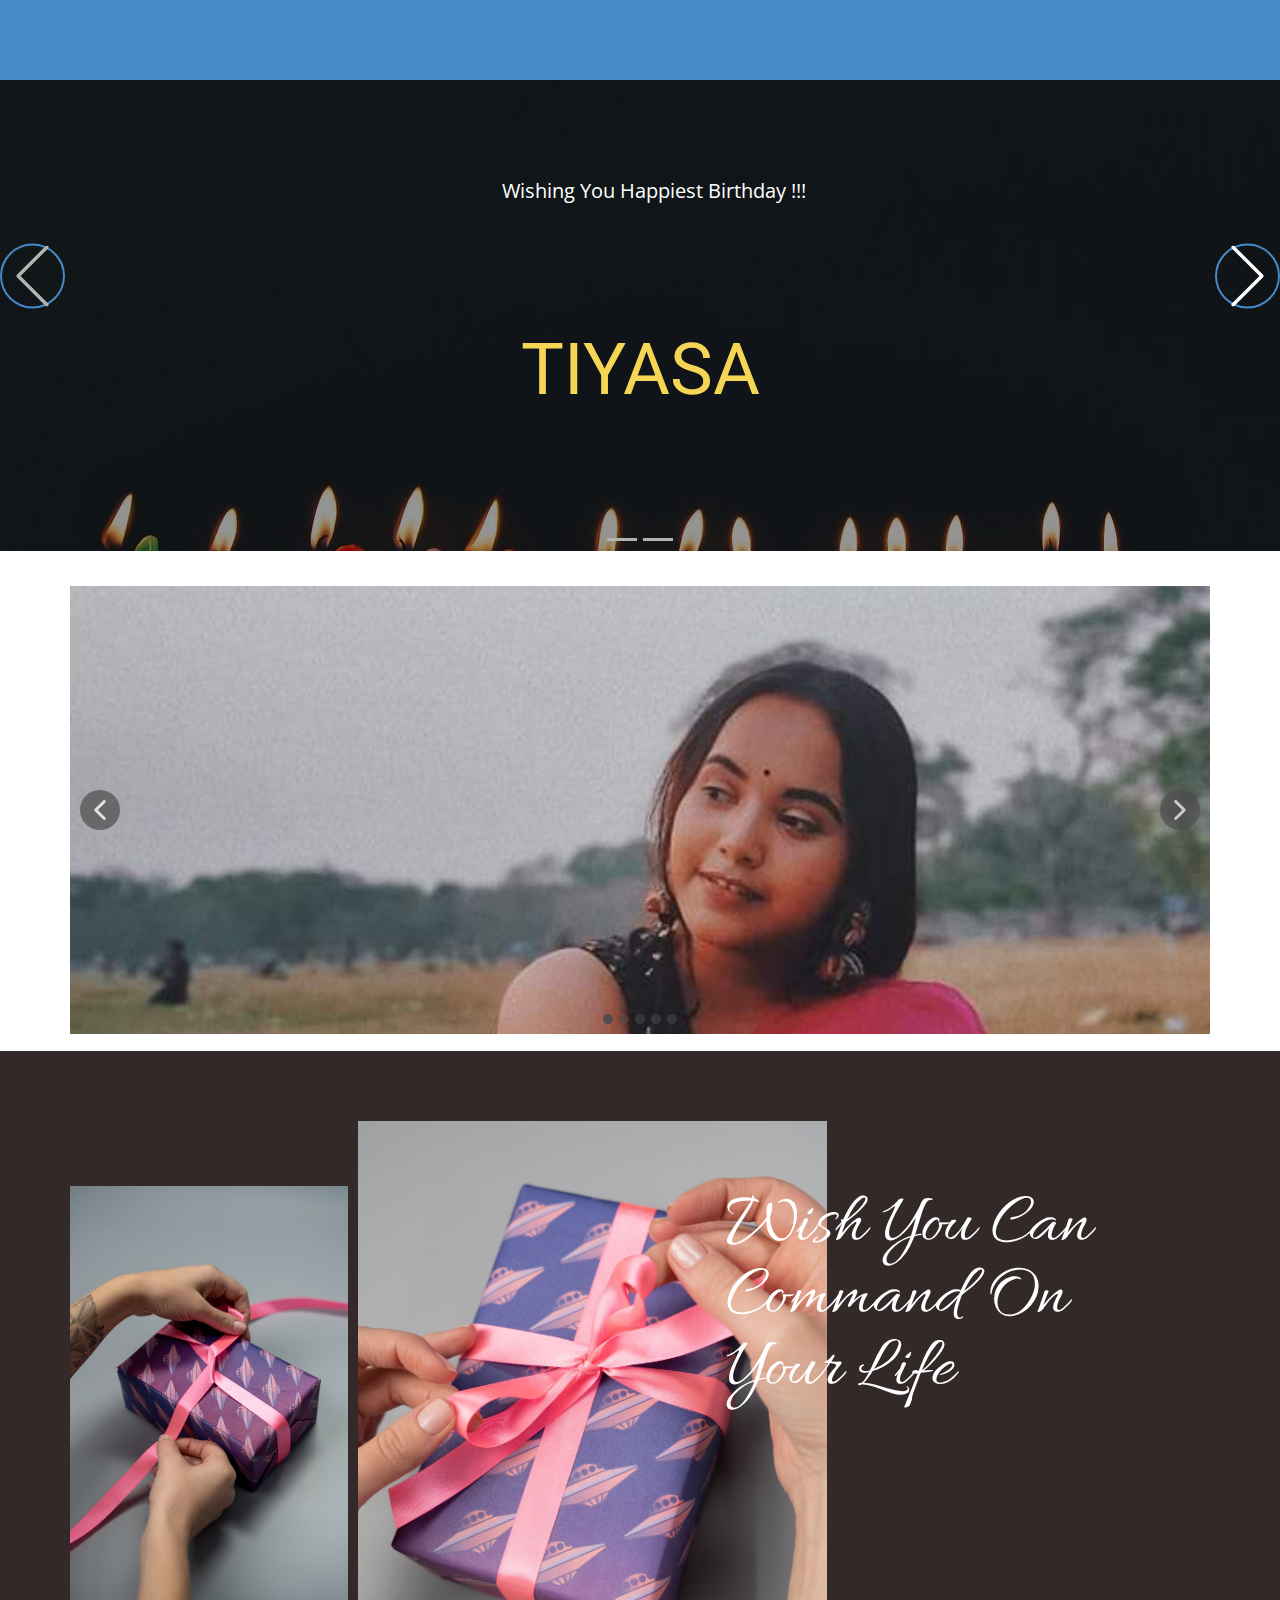
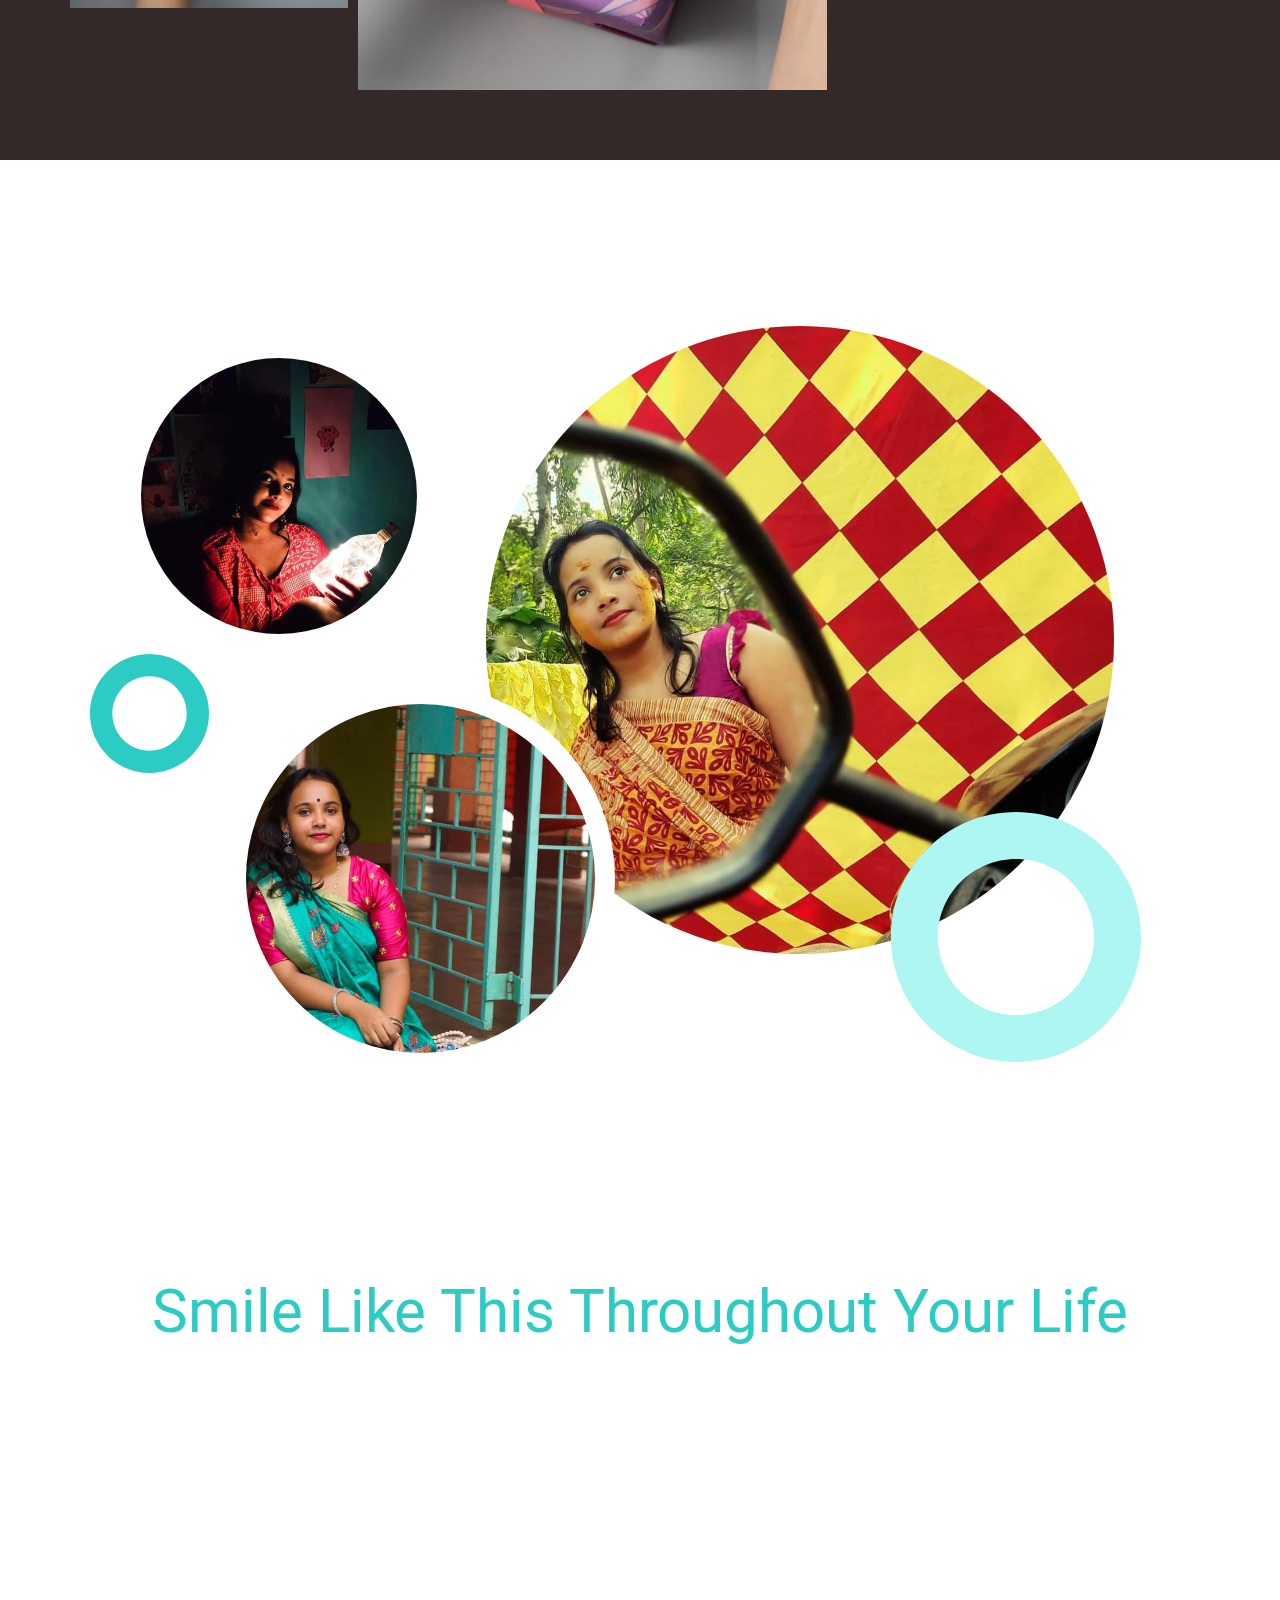
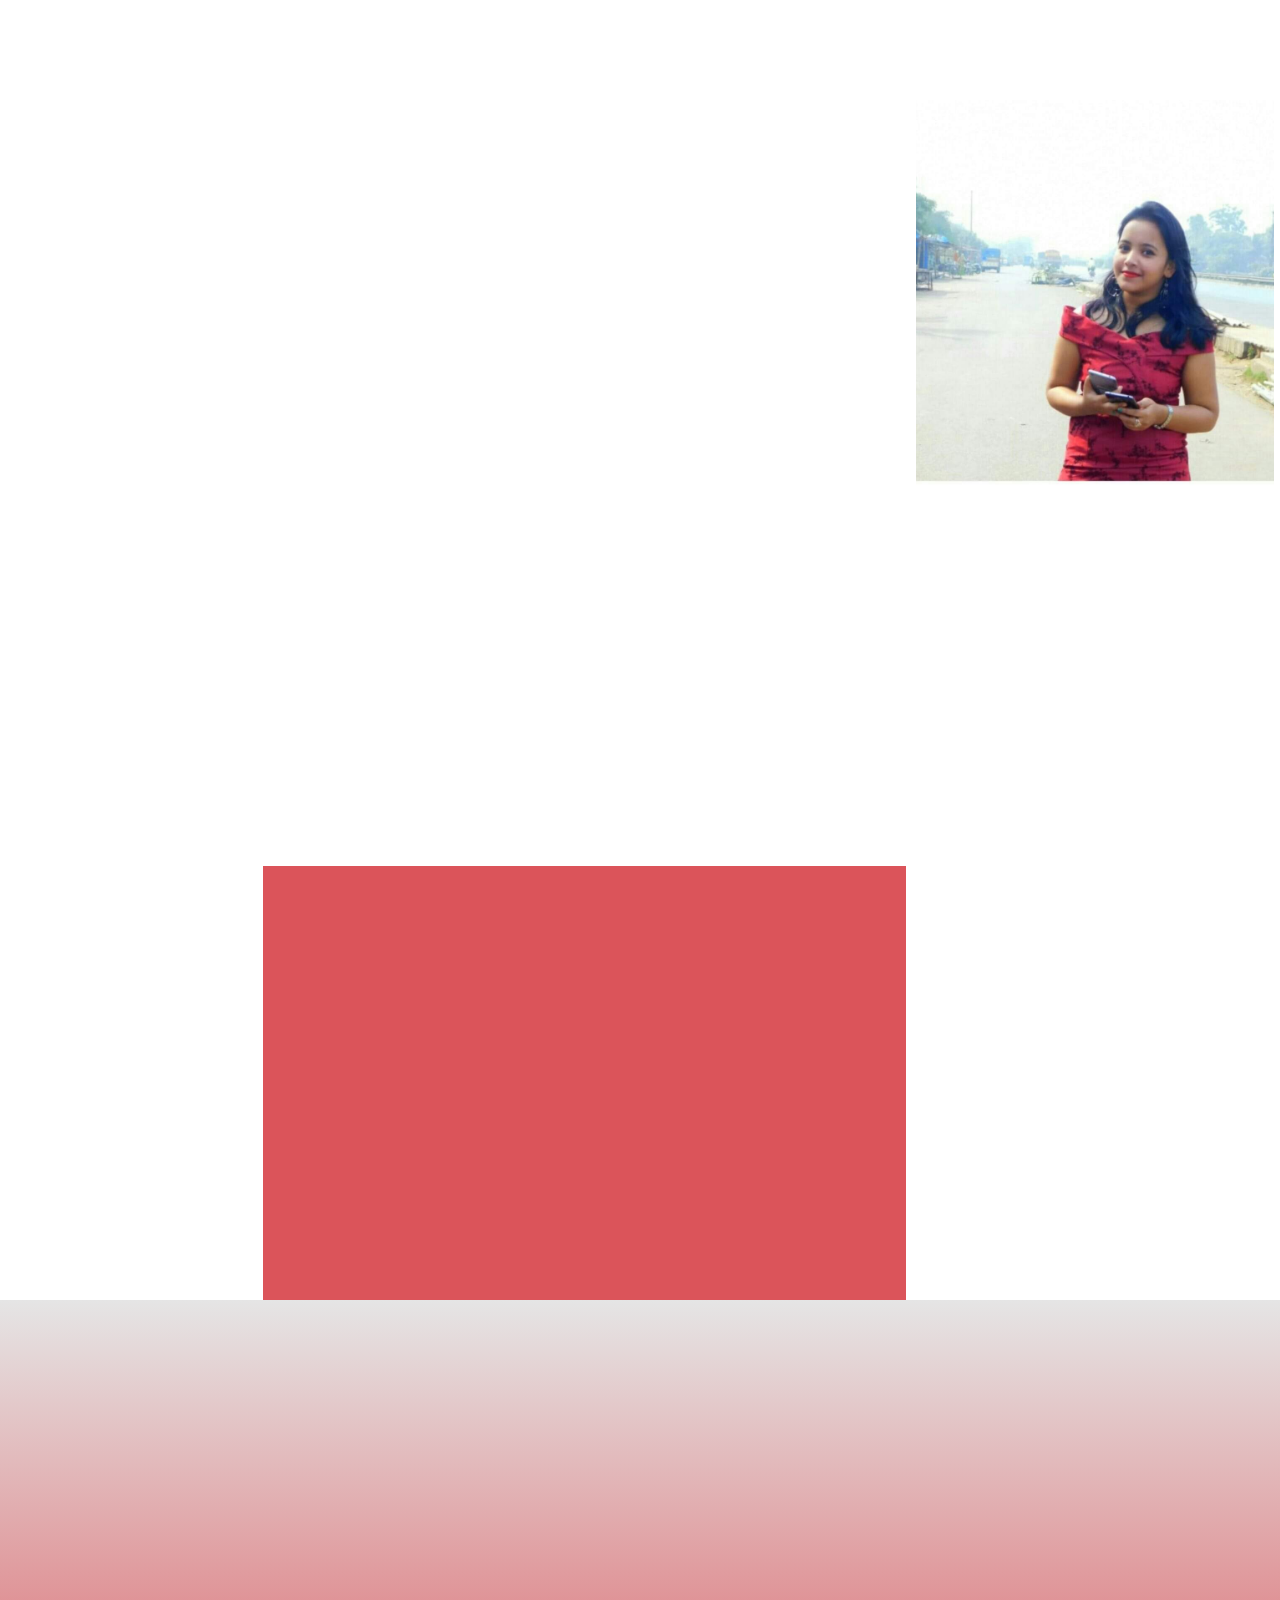
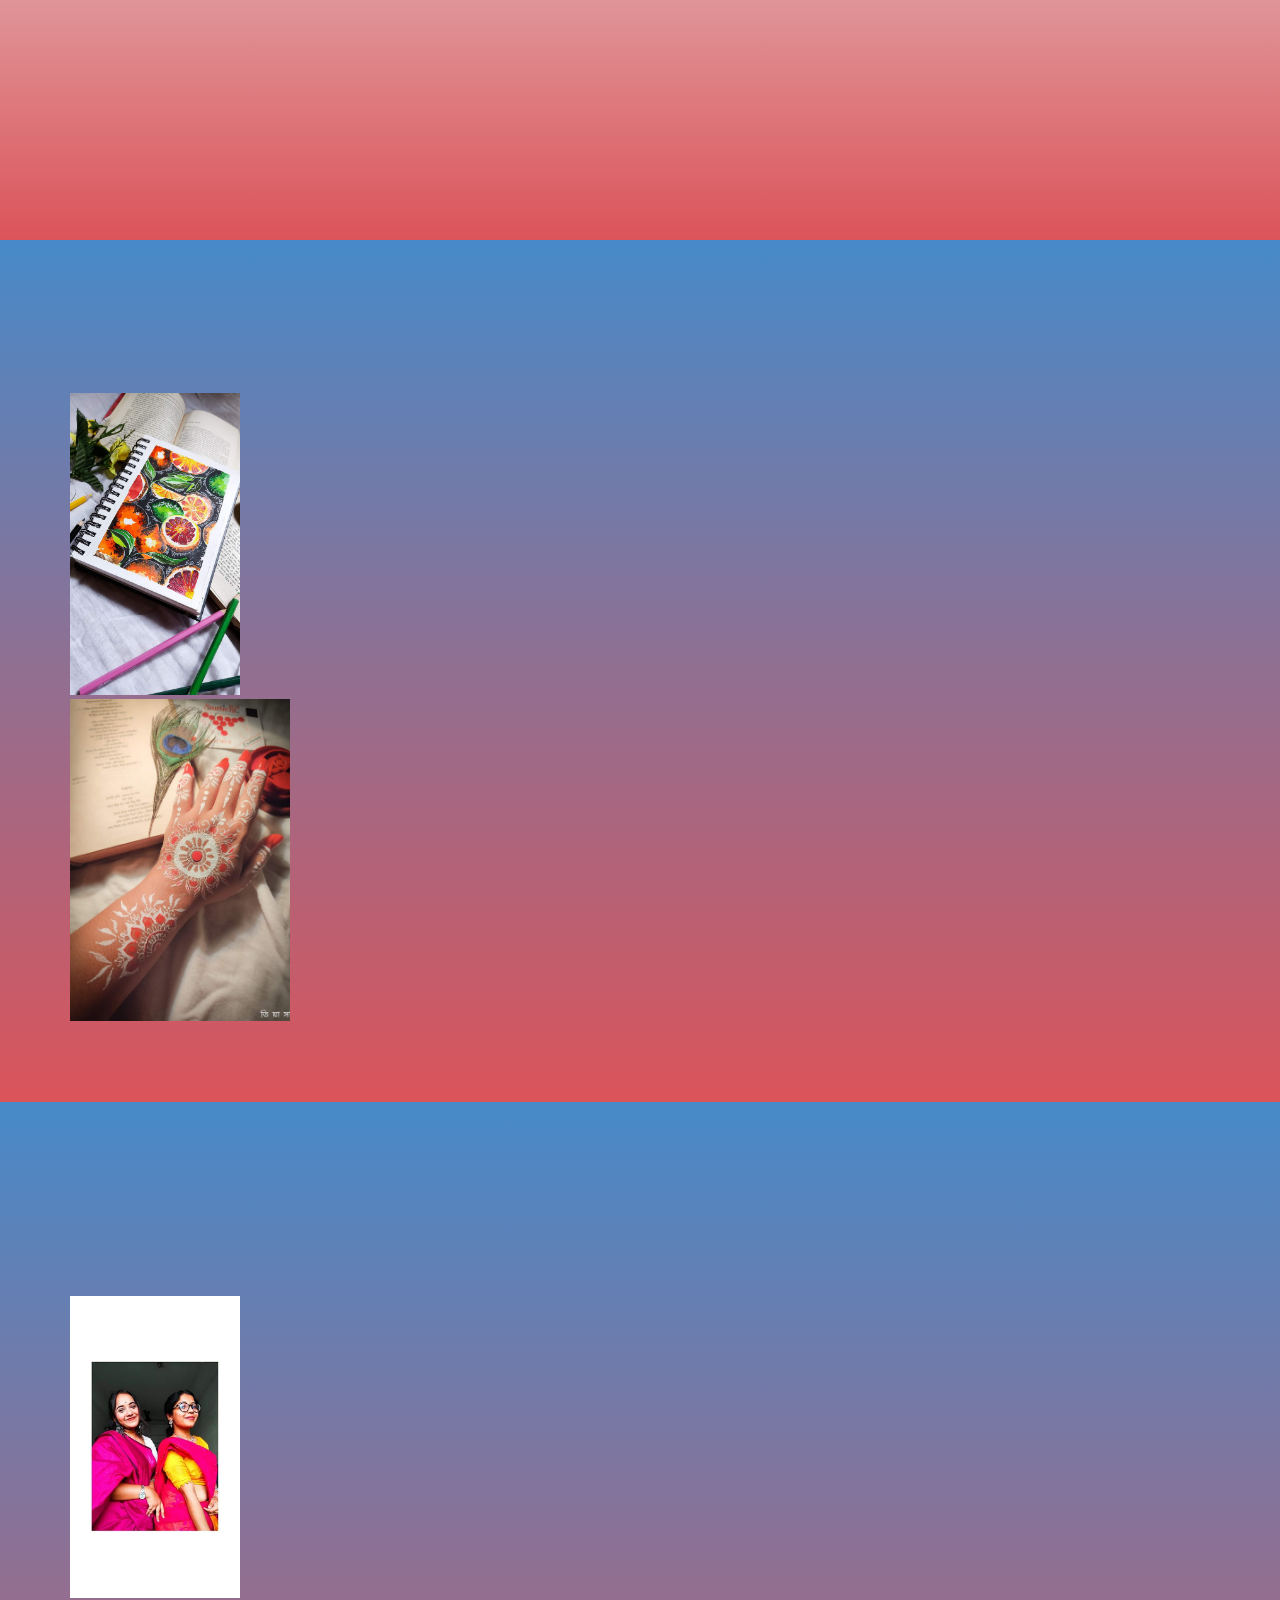
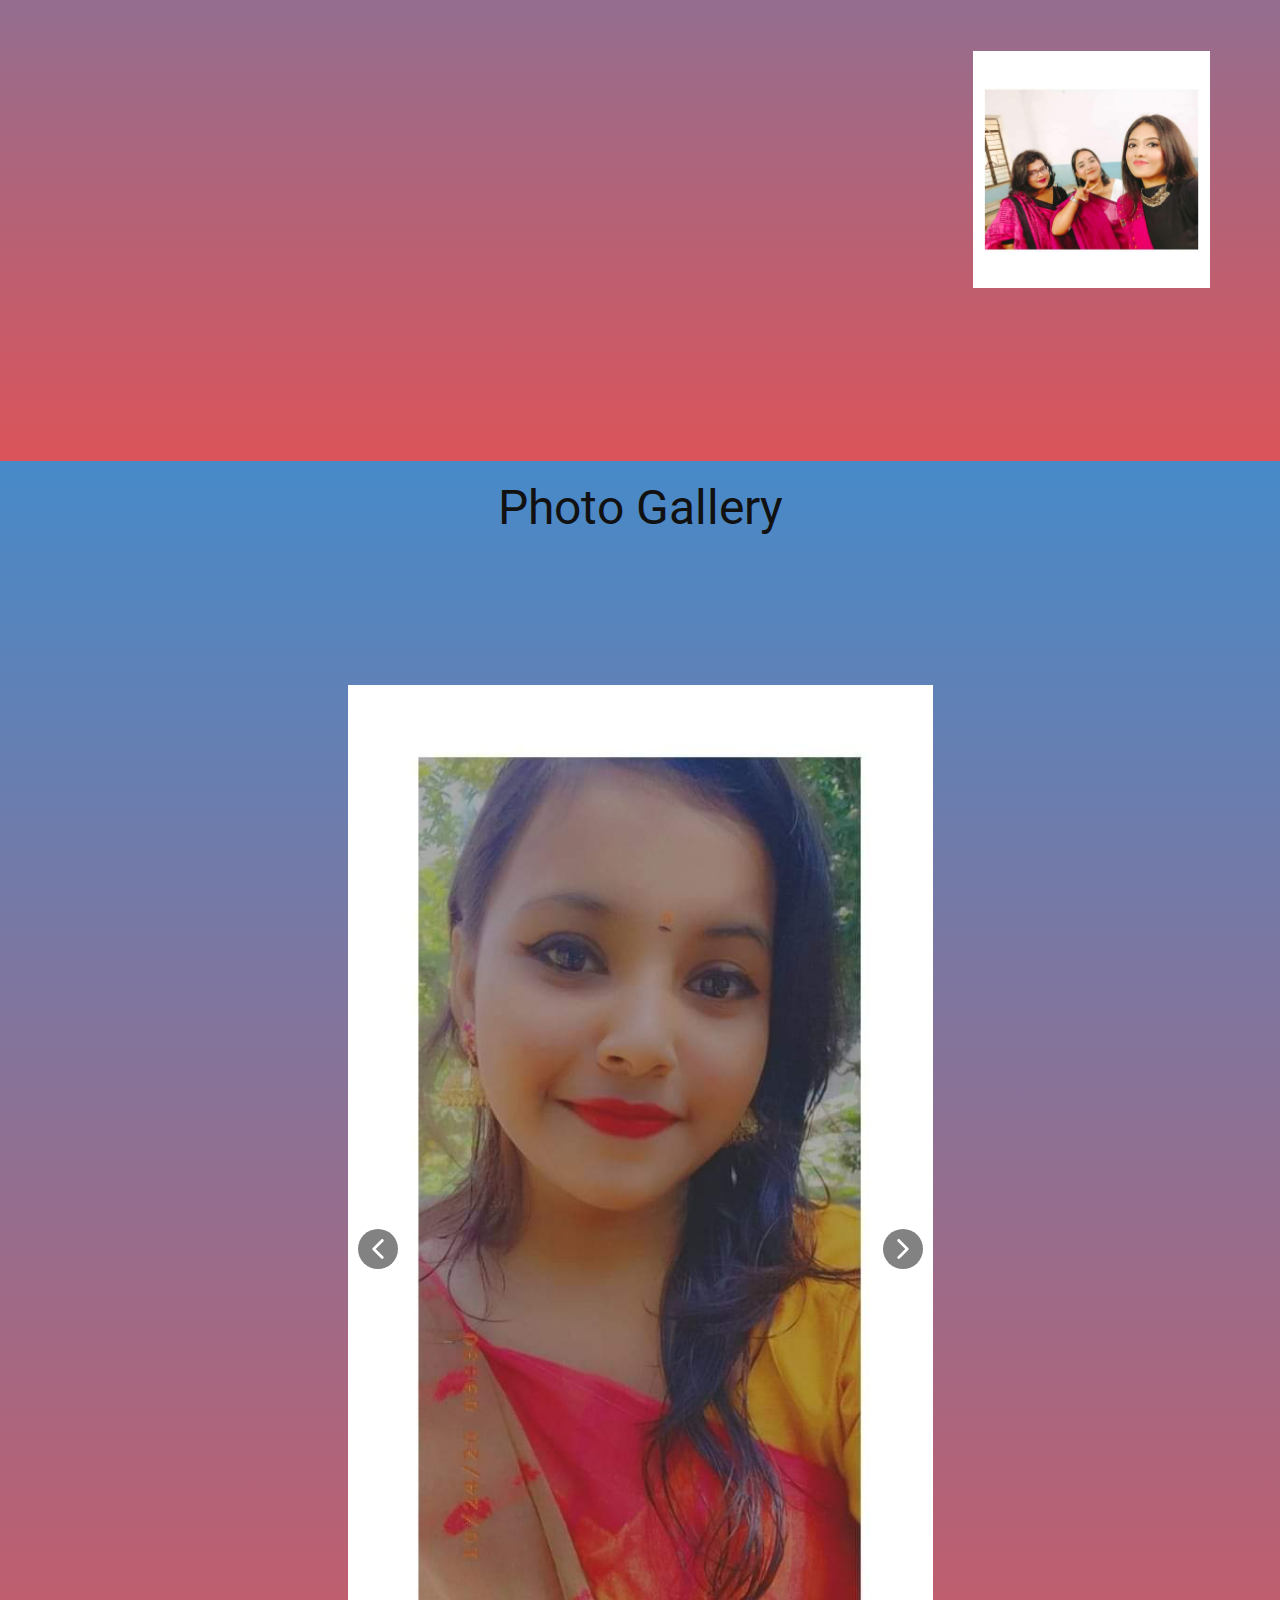
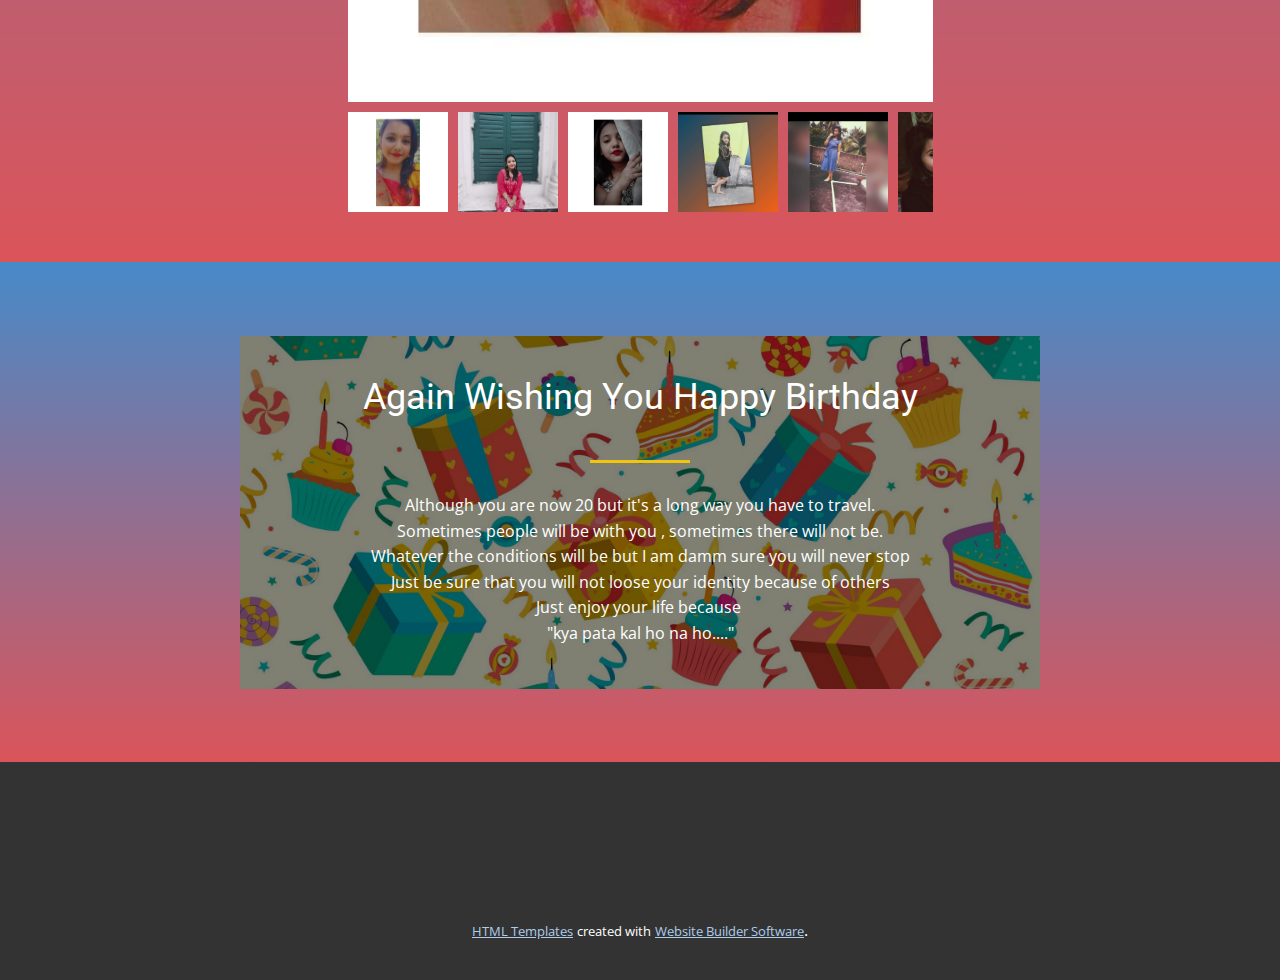
<file: index.html>
<!DOCTYPE html>
<html style="font-size: 16px;" lang="en"><head>
    <meta name="viewport" content="width=device-width, initial-scale=1.0">
    <meta charset="utf-8">
    <meta name="keywords" content="COMING SOON, COMING SOON, Ashni Raj, Now It&amp;apos;s 21, Smile Like This Throughout Your Life​​, Chef Ashnu​, Friends Time​, Birth day flashback, Photo Gallery, Again Wishing You Happy Birthday">
    <meta name="description" content="">
    <title>TIYASA</title>
    <link rel="stylesheet" href="nicepage.css" media="screen">
<link rel="stylesheet" href="TIYASA.css" media="screen">
    <script class="u-script" type="text/javascript" src="jquery.js" defer=""></script>
    <script class="u-script" type="text/javascript" src="nicepage.js" defer=""></script>
    <meta name="generator" content="Nicepage 4.13.4, nicepage.com">
    <link id="u-theme-google-font" rel="stylesheet" href="https://fonts.googleapis.com/css?family=Roboto:100,100i,300,300i,400,400i,500,500i,700,700i,900,900i|Open+Sans:300,300i,400,400i,500,500i,600,600i,700,700i,800,800i">
    <link id="u-page-google-font" rel="stylesheet" href="https://fonts.googleapis.com/css?family=Roboto:100,100i,300,300i,400,400i,500,500i,700,700i,900,900i|Allura:400">
    
    
    
    
    
    
    
    
    
    
    
    <script type="application/ld+json">{
		"@context": "http://schema.org",
		"@type": "Organization",
		"name": ""
}</script>
    <meta name="theme-color" content="#478ac9">
    <meta property="og:title" content="TIYASA">
    <meta property="og:type" content="website">
  </head>
  <body data-home-page="TIYASA.html" data-home-page-title="TIYASA" class="u-body u-overlap u-xl-mode"><header class="u-clearfix u-header u-header" id="sec-c884"><div class="u-clearfix u-sheet u-sheet-1"></div></header>
    <section class="u-carousel u-slide u-block-37fe-1" id="carousel_d0ea" data-interval="5000" data-u-ride="carousel">
      <ol class="u-absolute-hcenter u-carousel-indicators u-block-37fe-2">
        <li data-u-target="#carousel_d0ea" class="u-active u-grey-30" data-u-slide-to="0"></li>
        <li data-u-target="#carousel_d0ea" class="u-grey-30" data-u-slide-to="1"></li>
      </ol>
      <div class="u-carousel-inner" role="listbox">
        <div class="u-active u-align-center u-carousel-item u-clearfix u-image u-shading u-section-1-1" src="" data-image-width="1280" data-image-height="816">
          <div class="u-clearfix u-sheet u-sheet-1">
            <p class="u-large-text u-text u-text-variant u-text-1">Wishing You Happiest Birthday !!!</p>
            <h1 class="u-text u-text-default-lg u-text-default-md u-text-default-sm u-text-default-xl u-text-palette-3-light-1 u-title u-text-2">TIYASA</h1>
          </div>
        </div>
        <div class="u-align-center u-carousel-item u-clearfix u-image u-shading u-section-1-2" src="" data-image-width="1280" data-image-height="712">
          <div class="u-clearfix u-sheet u-sheet-1">
            <h1 class="u-text u-text-default u-title u-text-1">Now It's 20</h1>
            <p class="u-align-justify-xs u-large-text u-text u-text-variant u-text-2">You have gone through so many obstacles and hurdles in life, and you managed to do it all so gracefully and with pride! I hope that I will be just like you one day. Here's to the person that you are- happy birthday!&nbsp;</p><span class="u-file-icon u-icon u-icon-1"><img src="images/7527498.png" alt=""></span>
          </div>
        </div>
      </div>
      <a class="u-absolute-vcenter u-border-2 u-border-palette-1-base u-carousel-control u-carousel-control-prev u-icon-circle u-text-grey-30 u-block-37fe-3" href="#carousel_d0ea" role="button" data-u-slide="prev">
        <span aria-hidden="true">
          <svg class="u-svg-link" viewBox="0 0 477.175 477.175"><path d="M145.188,238.575l215.5-215.5c5.3-5.3,5.3-13.8,0-19.1s-13.8-5.3-19.1,0l-225.1,225.1c-5.3,5.3-5.3,13.8,0,19.1l225.1,225
                    c2.6,2.6,6.1,4,9.5,4s6.9-1.3,9.5-4c5.3-5.3,5.3-13.8,0-19.1L145.188,238.575z"></path></svg>
        </span>
        <span class="sr-only">Previous</span>
      </a>
      <a class="u-absolute-vcenter u-border-2 u-border-palette-1-base u-carousel-control u-carousel-control-next u-icon-circle u-block-37fe-4" href="#carousel_d0ea" role="button" data-u-slide="next">
        <span aria-hidden="true">
          <svg class="u-svg-link" viewBox="0 0 477.175 477.175"><path d="M360.731,229.075l-225.1-225.1c-5.3-5.3-13.8-5.3-19.1,0s-5.3,13.8,0,19.1l215.5,215.5l-215.5,215.5
                    c-5.3,5.3-5.3,13.8,0,19.1c2.6,2.6,6.1,4,9.5,4c3.4,0,6.9-1.3,9.5-4l225.1-225.1C365.931,242.875,365.931,234.275,360.731,229.075z"></path></svg>
        </span>
        <span class="sr-only">Next</span>
      </a>
    </section>
    <section class="u-clearfix u-section-2" id="sec-b20b">
      <div class="u-clearfix u-sheet u-sheet-1">
        <div class="u-carousel u-expanded-width u-gallery u-gallery-slider u-layout-carousel u-lightbox u-no-transition u-show-text-none u-gallery-1" data-interval="5000" data-u-ride="carousel" id="carousel-d9bb">
          <ol class="u-absolute-hcenter u-carousel-indicators u-carousel-indicators-1">
            <li data-u-target="#carousel-d9bb" data-u-slide-to="0" class="u-active u-grey-70 u-shape-circle" style="width: 10px; height: 10px;"></li>
            <li data-u-target="#carousel-d9bb" data-u-slide-to="1" class="u-grey-70 u-shape-circle" style="width: 10px; height: 10px;"></li>
            <li data-u-target="#carousel-d9bb" data-u-slide-to="2" class="u-grey-70 u-shape-circle" style="width: 10px; height: 10px;"></li>
            <li data-u-target="#carousel-d9bb" data-u-slide-to="3" class="u-grey-70 u-shape-circle" style="width: 10px; height: 10px;"></li>
            <li data-u-target="#carousel-d9bb" data-u-slide-to="4" class="u-grey-70 u-shape-circle" style="width: 10px; height: 10px;"></li>
          </ol>
          <div class="u-carousel-inner u-gallery-inner" role="listbox">
            <div class="u-active u-carousel-item u-effect-hover-zoom u-gallery-item u-carousel-item-1">
              <div class="u-back-slide" data-image-width="720" data-image-height="960">
                <img class="u-back-image u-expanded" src="images/FB_IMG_1657041598311.jpg">
              </div>
              <div class="u-align-center u-over-slide u-shading u-valign-bottom u-over-slide-1">
                <h3 class="u-gallery-heading">Sample Title</h3>
                <p class="u-gallery-text">Sample Text</p>
              </div>
            </div>
            <div class="u-carousel-item u-effect-hover-zoom u-gallery-item u-carousel-item-2">
              <div class="u-back-slide" data-image-width="1080" data-image-height="1920">
                <img class="u-back-image u-expanded" src="images/FB_IMG_1657041593598.jpg">
              </div>
              <div class="u-align-center u-over-slide u-shading u-valign-bottom u-over-slide-2">
                <h3 class="u-gallery-heading">Sample Title</h3>
                <p class="u-gallery-text">Sample Text</p>
              </div>
            </div>
            <div class="u-carousel-item u-effect-hover-zoom u-gallery-item u-carousel-item-3">
              <div class="u-back-slide" data-image-width="768" data-image-height="1024">
                <img class="u-back-image u-expanded" src="images/FB_IMG_1657041605564.jpg">
              </div>
              <div class="u-align-center u-over-slide u-shading u-valign-bottom u-over-slide-3">
                <h3 class="u-gallery-heading">Sample Title</h3>
                <p class="u-gallery-text">Sample Text</p>
              </div>
            </div>
            <div class="u-carousel-item u-effect-hover-zoom u-gallery-item u-carousel-item-4">
              <div class="u-back-slide" data-image-width="1080" data-image-height="1920">
                <img class="u-back-image u-expanded" src="images/FB_IMG_1657041648412.jpg">
              </div>
              <div class="u-align-center u-over-slide u-shading u-valign-bottom u-over-slide-4">
                <h3 class="u-gallery-heading">Sample Title</h3>
                <p class="u-gallery-text">Sample Text</p>
              </div>
            </div>
            <div class="u-carousel-item u-effect-hover-zoom u-gallery-item u-carousel-item-5">
              <div class="u-back-slide" data-image-width="1080" data-image-height="1920">
                <img class="u-back-image u-expanded" src="images/FB_IMG_1657041662899.jpg">
              </div>
              <div class="u-align-center u-over-slide u-shading u-valign-bottom u-over-slide-5">
                <h3 class="u-gallery-heading">Sample Title</h3>
                <p class="u-gallery-text">Sample Text</p>
              </div>
            </div>
          </div>
          <a class="u-absolute-vcenter u-carousel-control u-carousel-control-prev u-grey-70 u-icon-circle u-opacity u-opacity-70 u-spacing-10 u-text-white u-carousel-control-1" href="#carousel-d9bb" role="button" data-u-slide="prev">
            <span aria-hidden="true">
              <svg viewBox="0 0 451.847 451.847"><path d="M97.141,225.92c0-8.095,3.091-16.192,9.259-22.366L300.689,9.27c12.359-12.359,32.397-12.359,44.751,0
c12.354,12.354,12.354,32.388,0,44.748L173.525,225.92l171.903,171.909c12.354,12.354,12.354,32.391,0,44.744
c-12.354,12.365-32.386,12.365-44.745,0l-194.29-194.281C100.226,242.115,97.141,234.018,97.141,225.92z"></path></svg>
            </span>
            <span class="sr-only">
              <svg viewBox="0 0 451.847 451.847"><path d="M97.141,225.92c0-8.095,3.091-16.192,9.259-22.366L300.689,9.27c12.359-12.359,32.397-12.359,44.751,0
c12.354,12.354,12.354,32.388,0,44.748L173.525,225.92l171.903,171.909c12.354,12.354,12.354,32.391,0,44.744
c-12.354,12.365-32.386,12.365-44.745,0l-194.29-194.281C100.226,242.115,97.141,234.018,97.141,225.92z"></path></svg>
            </span>
          </a>
          <a class="u-absolute-vcenter u-carousel-control u-carousel-control-next u-grey-70 u-icon-circle u-opacity u-opacity-70 u-spacing-10 u-text-white u-carousel-control-2" href="#carousel-d9bb" role="button" data-u-slide="next">
            <span aria-hidden="true">
              <svg viewBox="0 0 451.846 451.847"><path d="M345.441,248.292L151.154,442.573c-12.359,12.365-32.397,12.365-44.75,0c-12.354-12.354-12.354-32.391,0-44.744
L278.318,225.92L106.409,54.017c-12.354-12.359-12.354-32.394,0-44.748c12.354-12.359,32.391-12.359,44.75,0l194.287,194.284
c6.177,6.18,9.262,14.271,9.262,22.366C354.708,234.018,351.617,242.115,345.441,248.292z"></path></svg>
            </span>
            <span class="sr-only">
              <svg viewBox="0 0 451.846 451.847"><path d="M345.441,248.292L151.154,442.573c-12.359,12.365-32.397,12.365-44.75,0c-12.354-12.354-12.354-32.391,0-44.744
L278.318,225.92L106.409,54.017c-12.354-12.359-12.354-32.394,0-44.748c12.354-12.359,32.391-12.359,44.75,0l194.287,194.284
c6.177,6.18,9.262,14.271,9.262,22.366C354.708,234.018,351.617,242.115,345.441,248.292z"></path></svg>
            </span>
          </a>
        </div>
      </div>
    </section>
    <section class="u-clearfix u-palette-2-dark-3 u-section-3" id="carousel_57c8">
      <div class="u-clearfix u-sheet u-valign-middle-lg u-valign-middle-md u-valign-middle-sm u-valign-middle-xl u-sheet-1">
        <div class="u-clearfix u-expanded-width u-gutter-10 u-layout-wrap u-layout-wrap-1">
          <div class="u-layout">
            <div class="u-layout-row">
              <div class="u-align-center u-container-style u-layout-cell u-left-cell u-size-15 u-size-60-md u-layout-cell-1">
                <div class="u-container-layout u-valign-middle-md u-valign-middle-sm u-valign-middle-xs u-container-layout-1">
                  <img src="images/pexels-photo-3927225.jpeg" alt="" class="u-align-left u-expanded-width u-image u-image-1" data-image-width="1032" data-image-height="1500">
                </div>
              </div>
              <div class="u-container-style u-image u-layout-cell u-size-19-sm u-size-19-xs u-size-25-lg u-size-25-xl u-size-60-md u-image-2" data-image-width="1000" data-image-height="1500">
                <div class="u-container-layout u-container-layout-2"></div>
              </div>
              <div class="u-align-left u-container-style u-layout-cell u-right-cell u-size-20-lg u-size-20-xl u-size-24-sm u-size-24-xs u-size-60-md u-layout-cell-3">
                <div class="u-container-layout u-container-layout-3">
                  <h3 class="u-custom-font u-text u-text-body-alt-color u-text-1">Wish You Can Command On Your Life</h3>
                </div>
              </div>
            </div>
          </div>
        </div>
      </div>
    </section>
    <section class="u-clearfix u-section-4" id="carousel_0a3d">
      <div class="u-clearfix u-sheet u-valign-middle-lg u-valign-middle-md u-valign-middle-sm u-valign-middle-xl u-sheet-1">
        <div class="u-image u-image-circle u-image-1" data-image-width="1080" data-image-height="1080"></div>
        <div class="u-image u-image-circle u-image-2" data-image-width="960" data-image-height="960"></div>
        <div class="u-border-20 u-border-white u-flip-horizontal u-image u-image-circle u-image-3" data-image-width="1080" data-image-height="606"></div>
        <div class="u-shape u-shape-svg u-text-palette-4-base u-shape-1">
          <svg class="u-svg-link" preserveAspectRatio="none" viewBox="0 0 160 160" style=""><use xmlns:xlink="http://www.w3.org/1999/xlink" xlink:href="#svg-1186"></use></svg>
          <svg xmlns="http://www.w3.org/2000/svg" xmlns:xlink="http://www.w3.org/1999/xlink" version="1.1" xml:space="preserve" class="u-svg-content" viewBox="0 0 160 160" x="0px" y="0px" id="svg-1186" style="enable-background:new 0 0 160 160;"><path d="M80,30c27.6,0,50,22.4,50,50s-22.4,50-50,50s-50-22.4-50-50S52.4,30,80,30 M80,0C35.8,0,0,35.8,0,80s35.8,80,80,80
	s80-35.8,80-80S124.2,0,80,0L80,0z"></path></svg>
        </div>
        <div class="u-shape u-shape-svg u-text-palette-4-light-2 u-shape-2">
          <svg class="u-svg-link" preserveAspectRatio="none" viewBox="0 0 160 160" style=""><use xmlns:xlink="http://www.w3.org/1999/xlink" xlink:href="#svg-525f"></use></svg>
          <svg xmlns="http://www.w3.org/2000/svg" xmlns:xlink="http://www.w3.org/1999/xlink" version="1.1" xml:space="preserve" class="u-svg-content" viewBox="0 0 160 160" x="0px" y="0px" id="svg-525f" style="enable-background:new 0 0 160 160;"><path d="M80,30c27.6,0,50,22.4,50,50s-22.4,50-50,50s-50-22.4-50-50S52.4,30,80,30 M80,0C35.8,0,0,35.8,0,80s35.8,80,80,80
	s80-35.8,80-80S124.2,0,80,0L80,0z"></path></svg>
        </div>
        <div class="u-align-center u-container-style u-expanded-width u-group u-shape-rectangle u-group-1">
          <div class="u-container-layout u-valign-middle-lg u-valign-middle-md u-valign-middle-sm u-valign-middle-xl u-container-layout-1">
            <h2 class="u-text u-text-default u-text-palette-4-base u-text-1">Smile Like This Throughout Your Life<span style="font-weight: 700;">
                <span style="font-weight: 400;"></span>
              </span>
            </h2>
          </div>
        </div>
      </div>
    </section>
    <section class="u-clearfix u-white u-section-5" id="carousel_f32b">
      <div class="u-clearfix u-sheet u-valign-middle-md u-valign-middle-sm u-valign-middle-xl u-sheet-1">
        <div class="u-palette-2-base u-shape u-shape-rectangle u-shape-1"></div>
        <div class="u-gallery u-layout-grid u-lightbox u-no-transition u-show-text-on-hover u-gallery-1">
          <div class="u-gallery-inner u-gallery-inner-1">
            <div class="u-effect-fade u-gallery-item u-shape-rectangle">
              <div class="u-back-slide u-uploaded-video u-back-slide-1" data-image-width="720" data-image-height="960">
                <img src="images/FB_IMG_1657041613532.jpg" alt="" data-image-width="2000" data-image-height="1333" class="u-back-image u-expanded">
              </div>
              <div class="u-over-slide u-shading u-over-slide-1">
                <h3 class="u-gallery-heading"></h3>
                <p class="u-gallery-text"></p>
              </div>
            </div>
            <div class="u-effect-fade u-gallery-item u-hidden-xs u-shape-rectangle" data-image-width="1200" data-image-height="801">
              <div class="u-back-slide">
                <img class="u-back-image u-expanded" src="images/yyyy.jpg">
              </div>
              <div class="u-over-slide u-shading u-over-slide-2">
                <h3 class="u-gallery-heading"></h3>
                <p class="u-gallery-text"></p>
              </div>
            </div>
          </div>
        </div>
        <img class="u-image u-image-default u-image-1" src="images/FB_IMG_1657041677493.jpg" alt="" data-image-width="960" data-image-height="960">
        <div class="u-effect-fade u-gallery-item u-shape-rectangle u-gallery-item-3">
          <div class="u-back-slide u-uploaded-video u-back-slide-3" data-image-width="720" data-image-height="960">
            <img src="images/FB_IMG_1657041613532.jpg" alt="" data-image-width="2000" data-image-height="1333" class="u-back-image u-expanded">
          </div>
          <div class="u-over-slide u-shading u-over-slide-3">
            <h3 class="u-gallery-heading"></h3>
            <p class="u-gallery-text"></p>
          </div>
        </div>
        <div class="u-effect-fade u-gallery-item u-shape-rectangle u-gallery-item-4">
          <div class="u-back-slide u-uploaded-video u-back-slide-4" data-image-width="720" data-image-height="960">
            <img src="images/FB_IMG_1657041613532.jpg" alt="" data-image-width="2000" data-image-height="1333" class="u-back-image u-expanded">
          </div>
          <div class="u-over-slide u-shading u-over-slide-4">
            <h3 class="u-gallery-heading"></h3>
            <p class="u-gallery-text"></p>
          </div>
        </div>
      </div>
    </section>
    <section class="u-clearfix u-gradient u-section-6" id="sec-52ce">
      <div class="u-align-left-xs u-clearfix u-sheet u-sheet-1"></div>
    </section>
    <section class="u-align-center u-clearfix u-gradient u-section-7" id="sec-7a3f">
      <div class="u-clearfix u-sheet u-valign-middle-lg u-valign-middle-md u-valign-middle-xl u-sheet-1">
        <h2 class="u-custom-font u-hover-feature u-text u-text-default u-text-1" data-animation-name="customAnimationIn" data-animation-duration="1000" data-animation-direction="">Artist Tiya</h2>
        <img class="infinite u-image u-image-default u-image-1" src="images/aPngtreeacartoondrawinggirldownload_4702593.png" alt="" data-image-width="2000" data-image-height="2000" data-animation-name="pulse" data-animation-duration="1000" data-animation-direction="" data-animation-delay="250">
        <img class="u-image u-image-default u-image-2" src="images/FB_IMG_1657043000407.jpg" alt="" data-image-width="1080" data-image-height="1918">
        <img class="u-image u-image-default u-image-3" src="images/FB_IMG_1657042985537.jpg" alt="" data-image-width="1080" data-image-height="1440">
      </div>
      
    </section>
    <section class="u-align-center u-clearfix u-gradient u-section-8" id="sec-28a6">
      <div class="u-clearfix u-sheet u-valign-middle-lg u-valign-middle-md u-valign-middle-xl u-valign-middle-xs u-sheet-1">
        <h2 class="u-custom-font u-text u-text-default u-text-palette-5-dark-3 u-text-1" data-animation-name="bounceIn" data-animation-duration="1000" data-animation-direction="">Friends Time<span style="font-weight: 700;"></span>
        </h2>
        <img class="infinite u-image u-image-default u-image-1" src="images/kindpng_366102.png" alt="" data-image-width="695" data-image-height="512" data-animation-name="pulse" data-animation-duration="1000" data-animation-direction="" data-animation-delay="250">
        <img class="u-image u-image-default u-image-2" src="images/FB_IMG_1657042966262.jpg" alt="" data-image-width="540" data-image-height="960">
        <img class="u-image u-image-default u-preserve-proportions u-image-3" src="images/FB_IMG_1657042960677.jpg" alt="" data-image-width="960" data-image-height="960">
      </div>
    </section>
    <section class="u-align-center u-clearfix u-gradient u-section-9" id="sec-4d0c">
      <div class="u-clearfix u-sheet u-sheet-1">
        <h1 class="u-custom-font u-text u-text-default-lg u-text-default-md u-text-default-sm u-text-default-xl u-text-1">Photo Gallery</h1>
        <div class="u-carousel u-expanded-width-xs u-gallery u-layout-thumbnails u-lightbox u-no-transition u-show-text-always u-gallery-1" id="carousel-e131" data-interval="5000" data-u-ride="carousel">
          <div class="u-carousel-inner u-gallery-inner" role="listbox">
            <div class="u-active u-carousel-item u-gallery-item u-carousel-item-1">
              <div class="u-back-slide" data-image-width="1080" data-image-height="1084">
                <img class="u-back-image u-expanded" src="images/FB_IMG_1657043039818.jpg">
              </div>
              <div class="u-over-slide u-over-slide-1">
                <h3 class="u-gallery-heading">Sample Title</h3>
                <p class="u-gallery-text">Sample Text</p>
              </div>
            </div>
            <div class="u-carousel-item u-gallery-item u-carousel-item-2">
              <div class="u-back-slide" data-image-width="1080" data-image-height="810">
                <img class="u-back-image u-expanded" src="images/FB_IMG_1657041629469.jpg">
              </div>
              <div class="u-over-slide u-over-slide-2">
                <h3 class="u-gallery-heading">Sample Title</h3>
                <p class="u-gallery-text">Sample Text</p>
              </div>
            </div>
            <div class="u-carousel-item u-gallery-item u-carousel-item-3" data-image-width="2836" data-image-height="1875">
              <div class="u-back-slide" data-image-width="1080" data-image-height="1920">
                <img class="u-back-image u-expanded" src="images/FB_IMG_1657043046366.jpg">
              </div>
              <div class="u-over-slide u-over-slide-3">
                <h3 class="u-gallery-heading">Sample Title</h3>
                <p class="u-gallery-text">Sample Text</p>
              </div>
              <style data-mode="XL" data-visited="true"></style>
              <style data-mode="LG"></style>
              <style data-mode="MD"></style>
              <style data-mode="SM"></style>
              <style data-mode="XS" data-visited="true"></style>
            </div>
            <div class="u-carousel-item u-gallery-item u-carousel-item-4" data-image-width="656" data-image-height="1257">
              <div class="u-back-slide" data-image-width="1080" data-image-height="2114">
                <img class="u-back-image u-expanded" src="images/IMG_20220705_231653.jpg">
              </div>
              <div class="u-over-slide u-over-slide-4">
                <h3 class="u-gallery-heading"></h3>
                <p class="u-gallery-text"></p>
              </div>
              <style data-mode="XL"></style>
              <style data-mode="LG"></style>
              <style data-mode="MD"></style>
              <style data-mode="SM"></style>
              <style data-mode="XS" data-visited="true"></style>
            </div>
            <div class="u-carousel-item u-gallery-item u-carousel-item-5" data-image-width="656" data-image-height="1257">
              <div class="u-back-slide" data-image-width="1080" data-image-height="1863">
                <img class="u-back-image u-expanded" src="images/IMG_20220705_231711.jpg">
              </div>
              <div class="u-over-slide u-over-slide-5">
                <h3 class="u-gallery-heading"></h3>
                <p class="u-gallery-text"></p>
              </div>
              <style data-mode="XL"></style>
              <style data-mode="LG"></style>
              <style data-mode="MD"></style>
              <style data-mode="SM"></style>
              <style data-mode="XS" data-visited="true"></style>
            </div>
            <div class="u-carousel-item u-gallery-item u-carousel-item-6" data-image-width="656" data-image-height="1257">
              <div class="u-back-slide" data-image-width="1080" data-image-height="2162">
                <img class="u-back-image u-expanded u-back-image-6" src="images/IMG_20220705_231727.jpg">
              </div>
              <div class="u-over-slide u-over-slide-6">
                <h3 class="u-gallery-heading"></h3>
                <p class="u-gallery-text"></p>
              </div>
              <style data-mode="XL"></style>
              <style data-mode="LG"></style>
              <style data-mode="MD"></style>
              <style data-mode="SM"></style>
              <style data-mode="XS" data-visited="true"></style>
            </div>
            <div class="u-carousel-item u-gallery-item u-carousel-item-7" data-image-width="656" data-image-height="1257">
              <div class="u-back-slide" data-image-width="1080" data-image-height="2156">
                <img class="u-back-image u-expanded u-back-image-7" src="images/IMG_20220705_231741.jpg">
              </div>
              <div class="u-over-slide u-over-slide-7">
                <h3 class="u-gallery-heading"></h3>
                <p class="u-gallery-text"></p>
              </div>
              <style data-mode="XL"></style>
              <style data-mode="LG"></style>
              <style data-mode="MD"></style>
              <style data-mode="SM"></style>
              <style data-mode="XS" data-visited="true"></style>
            </div>
          </div>
          <a class="u-absolute-vcenter u-carousel-control u-carousel-control-prev u-grey-70 u-icon-circle u-opacity u-opacity-70 u-spacing-10 u-text-white u-carousel-control-1" href="#carousel-e131" role="button" data-u-slide="prev">
            <span aria-hidden="true">
              <svg viewBox="0 0 451.847 451.847"><path d="M97.141,225.92c0-8.095,3.091-16.192,9.259-22.366L300.689,9.27c12.359-12.359,32.397-12.359,44.751,0
c12.354,12.354,12.354,32.388,0,44.748L173.525,225.92l171.903,171.909c12.354,12.354,12.354,32.391,0,44.744
c-12.354,12.365-32.386,12.365-44.745,0l-194.29-194.281C100.226,242.115,97.141,234.018,97.141,225.92z"></path></svg>
            </span>
            <span class="sr-only">
              <svg viewBox="0 0 451.847 451.847"><path d="M97.141,225.92c0-8.095,3.091-16.192,9.259-22.366L300.689,9.27c12.359-12.359,32.397-12.359,44.751,0
c12.354,12.354,12.354,32.388,0,44.748L173.525,225.92l171.903,171.909c12.354,12.354,12.354,32.391,0,44.744
c-12.354,12.365-32.386,12.365-44.745,0l-194.29-194.281C100.226,242.115,97.141,234.018,97.141,225.92z"></path></svg>
            </span>
          </a>
          <a class="u-absolute-vcenter u-carousel-control u-carousel-control-next u-grey-70 u-icon-circle u-opacity u-opacity-70 u-spacing-10 u-text-white u-carousel-control-2" href="#carousel-e131" role="button" data-u-slide="next">
            <span aria-hidden="true">
              <svg viewBox="0 0 451.846 451.847"><path d="M345.441,248.292L151.154,442.573c-12.359,12.365-32.397,12.365-44.75,0c-12.354-12.354-12.354-32.391,0-44.744
L278.318,225.92L106.409,54.017c-12.354-12.359-12.354-32.394,0-44.748c12.354-12.359,32.391-12.359,44.75,0l194.287,194.284
c6.177,6.18,9.262,14.271,9.262,22.366C354.708,234.018,351.617,242.115,345.441,248.292z"></path></svg>
            </span>
            <span class="sr-only">
              <svg viewBox="0 0 451.846 451.847"><path d="M345.441,248.292L151.154,442.573c-12.359,12.365-32.397,12.365-44.75,0c-12.354-12.354-12.354-32.391,0-44.744
L278.318,225.92L106.409,54.017c-12.354-12.359-12.354-32.394,0-44.748c12.354-12.359,32.391-12.359,44.75,0l194.287,194.284
c6.177,6.18,9.262,14.271,9.262,22.366C354.708,234.018,351.617,242.115,345.441,248.292z"></path></svg>
            </span>
          </a>
          <ol class="u-carousel-thumbnails u-spacing-10 u-carousel-thumbnails-1">
            <li class="u-active u-carousel-thumbnail u-carousel-thumbnail-1" data-u-target="#carousel-e131" data-u-slide-to="0">
              <img class="u-carousel-thumbnail-image u-image" src="images/FB_IMG_1657043039818.jpg">
            </li>
            <li class="u-carousel-thumbnail u-carousel-thumbnail-2" data-u-target="#carousel-e131" data-u-slide-to="1">
              <img class="u-carousel-thumbnail-image u-image" src="images/FB_IMG_1657041629469.jpg">
            </li>
            <li class="u-carousel-thumbnail u-carousel-thumbnail-3" data-u-target="#carousel-e131" data-u-slide-to="2">
              <img class="u-carousel-thumbnail-image u-image" src="images/FB_IMG_1657043046366.jpg">
            </li>
            <li class="u-carousel-thumbnail u-carousel-thumbnail-1" data-u-target="#carousel-e131" data-u-slide-to="3">
              <img class="u-carousel-thumbnail-image u-image" src="images/IMG_20220705_231653.jpg">
            </li>
            <li class="u-carousel-thumbnail u-carousel-thumbnail-1" data-u-target="#carousel-e131" data-u-slide-to="4">
              <img class="u-carousel-thumbnail-image u-image" src="images/IMG_20220705_231711.jpg">
            </li>
            <li class="u-carousel-thumbnail u-carousel-thumbnail-1" data-u-target="#carousel-e131" data-u-slide-to="5">
              <img class="u-carousel-thumbnail-image u-image" src="images/IMG_20220705_231727.jpg">
            </li>
            <li class="u-carousel-thumbnail u-carousel-thumbnail-1" data-u-target="#carousel-e131" data-u-slide-to="6">
              <img class="u-carousel-thumbnail-image u-image" src="images/IMG_20220705_231741.jpg">
            </li>
          </ol>
        </div>
      </div>
    </section>
    <section class="u-align-center u-clearfix u-gradient u-section-10" id="sec-d36b">
      <div class="u-clearfix u-sheet u-valign-middle u-sheet-1">
        <div class="u-container-style u-group u-image u-image-default u-shading u-image-1" data-image-width="3000" data-image-height="2000">
          <div class="u-container-layout u-valign-middle u-container-layout-1">
            <h2 class="u-align-center u-text u-text-default u-text-1">Again Wishing You Happy Birthday</h2>
            <div class="u-border-3 u-border-palette-3-base u-line u-line-horizontal u-line-1"></div>
            <p class="u-align-center u-text u-text-2">Although you are now 20 but it's a long way you have to travel.<br>Sometimes people will be with you , sometimes there will not be.<br>Whatever the conditions will be but I am damm sure you will never stop<br>Just be sure that you will not loose your identity because of others<br>Just enjoy your life because&nbsp;<br>"kya pata kal ho na ho...."
            </p>
          </div>
        </div>
      </div>
    </section>
    <style class="u-overlap-style">.u-overlap:not(.u-sticky-scroll) .u-header {
background-color: #478ac9 !important
}</style>
    
    
    <footer class="u-align-center u-clearfix u-footer u-grey-80 u-footer" id="sec-799c"><div class="u-align-left-xs u-clearfix u-sheet u-sheet-1"></div></footer>
    <section class="u-backlink u-clearfix u-grey-80">
      <a class="u-link" href="https://nicepage.com/html-templates" target="_blank">
        <span>HTML Templates</span>
      </a>
      <p class="u-text">
        <span>created with</span>
      </p>
      <a class="u-link" href="" target="_blank">
        <span>Website Builder Software</span>
      </a>. 
    </section>
  
</body></html>
</file>
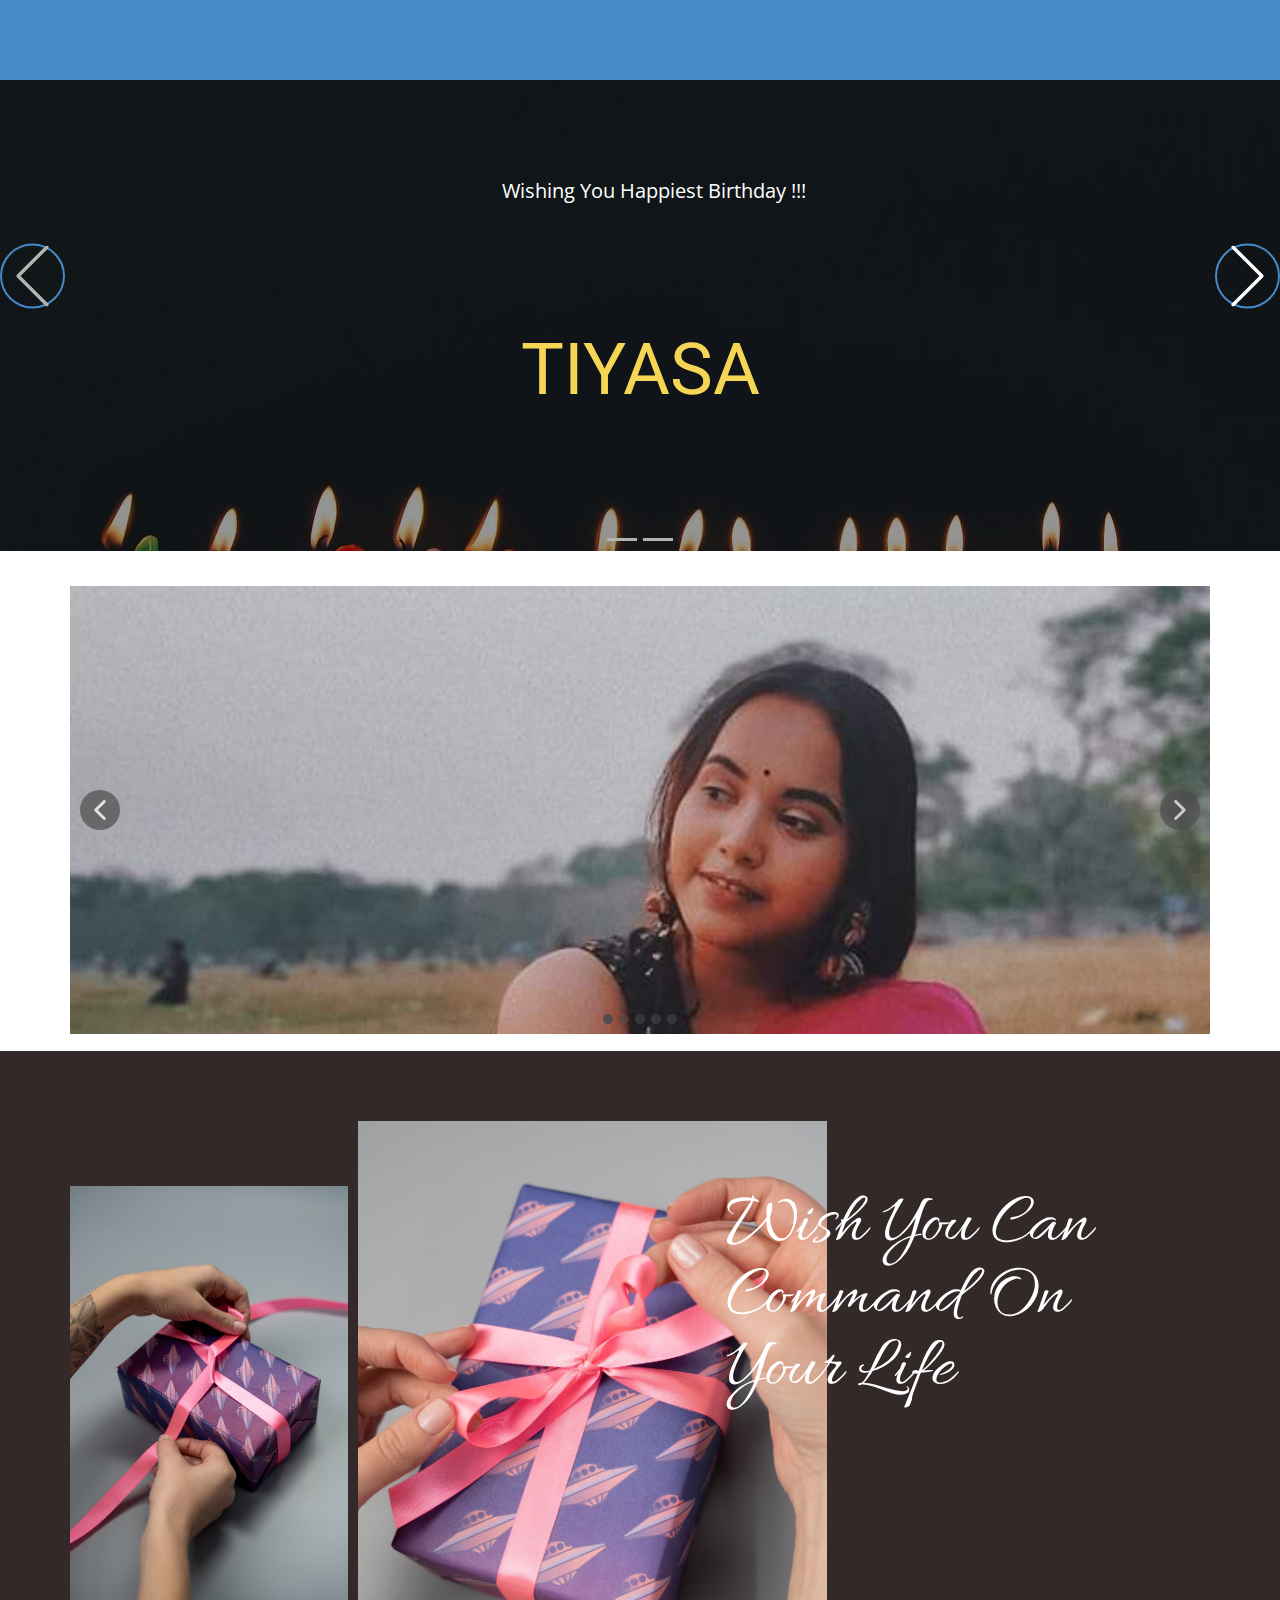
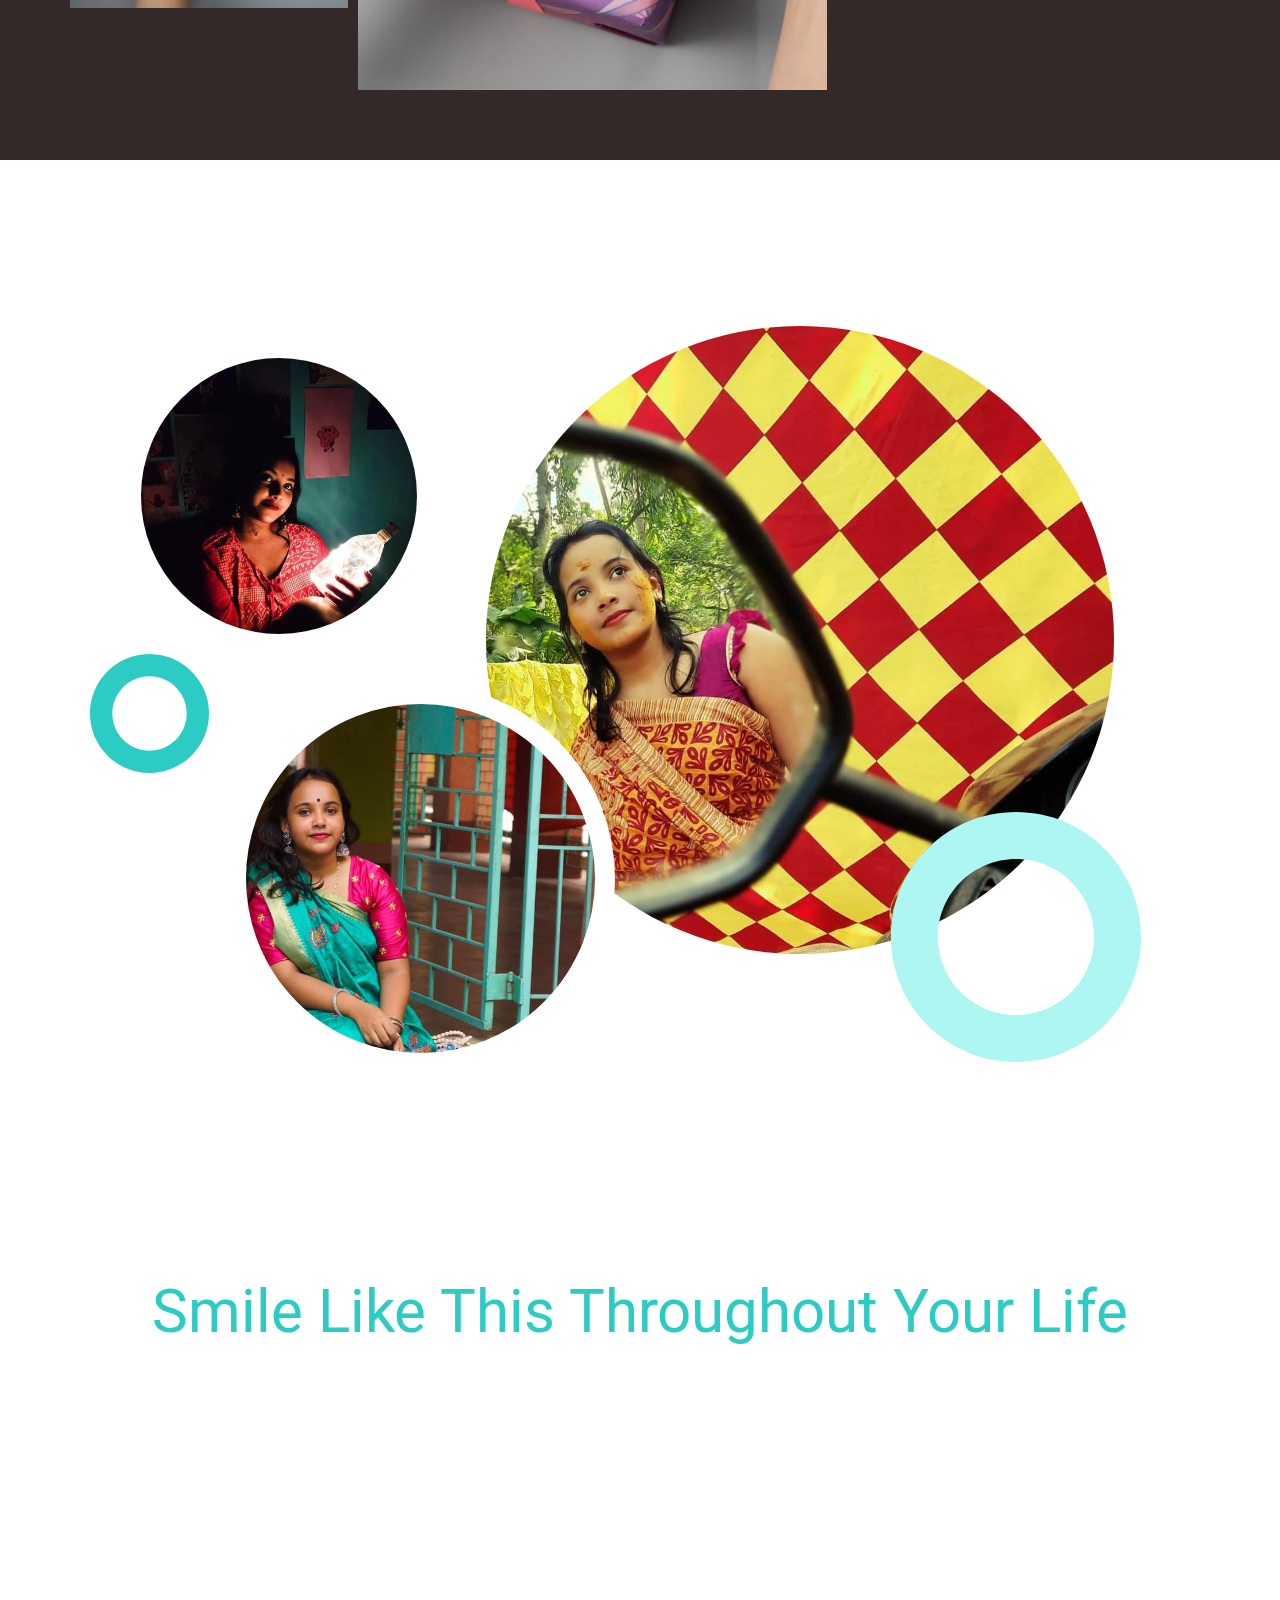
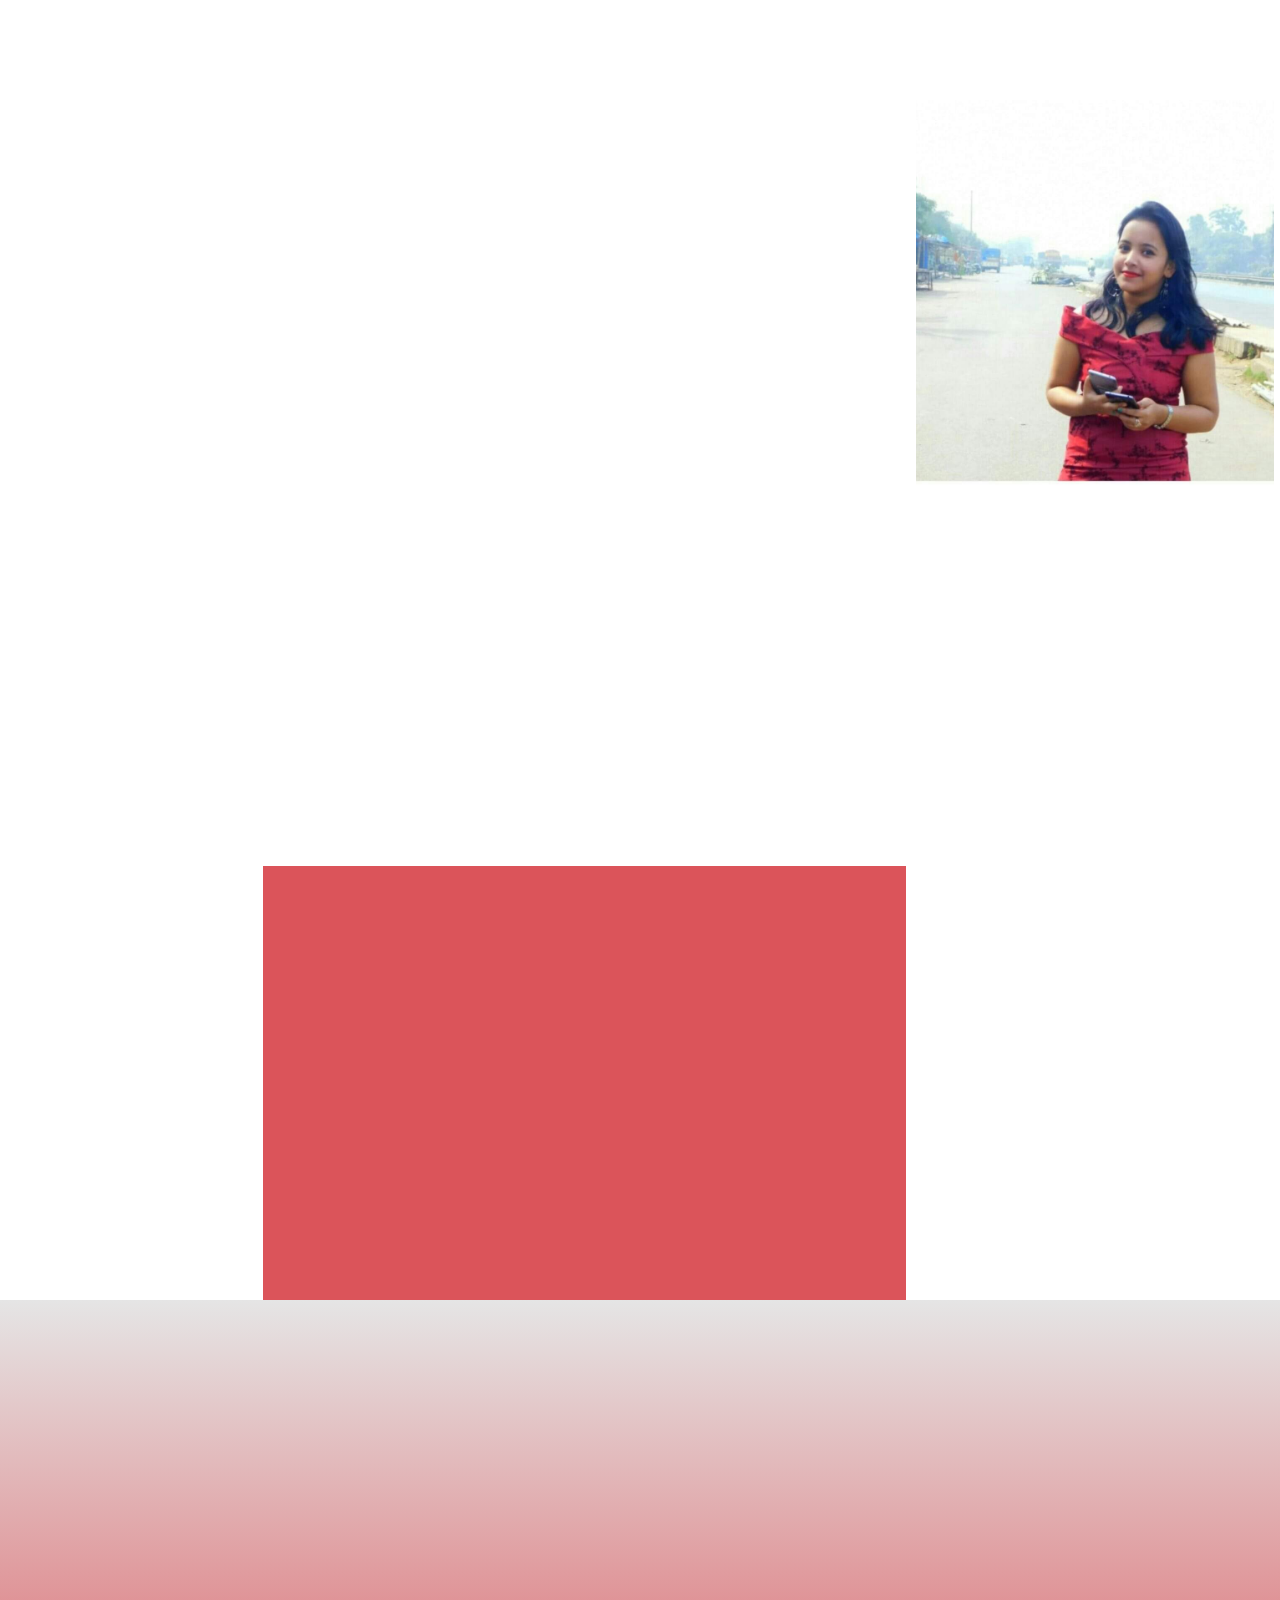
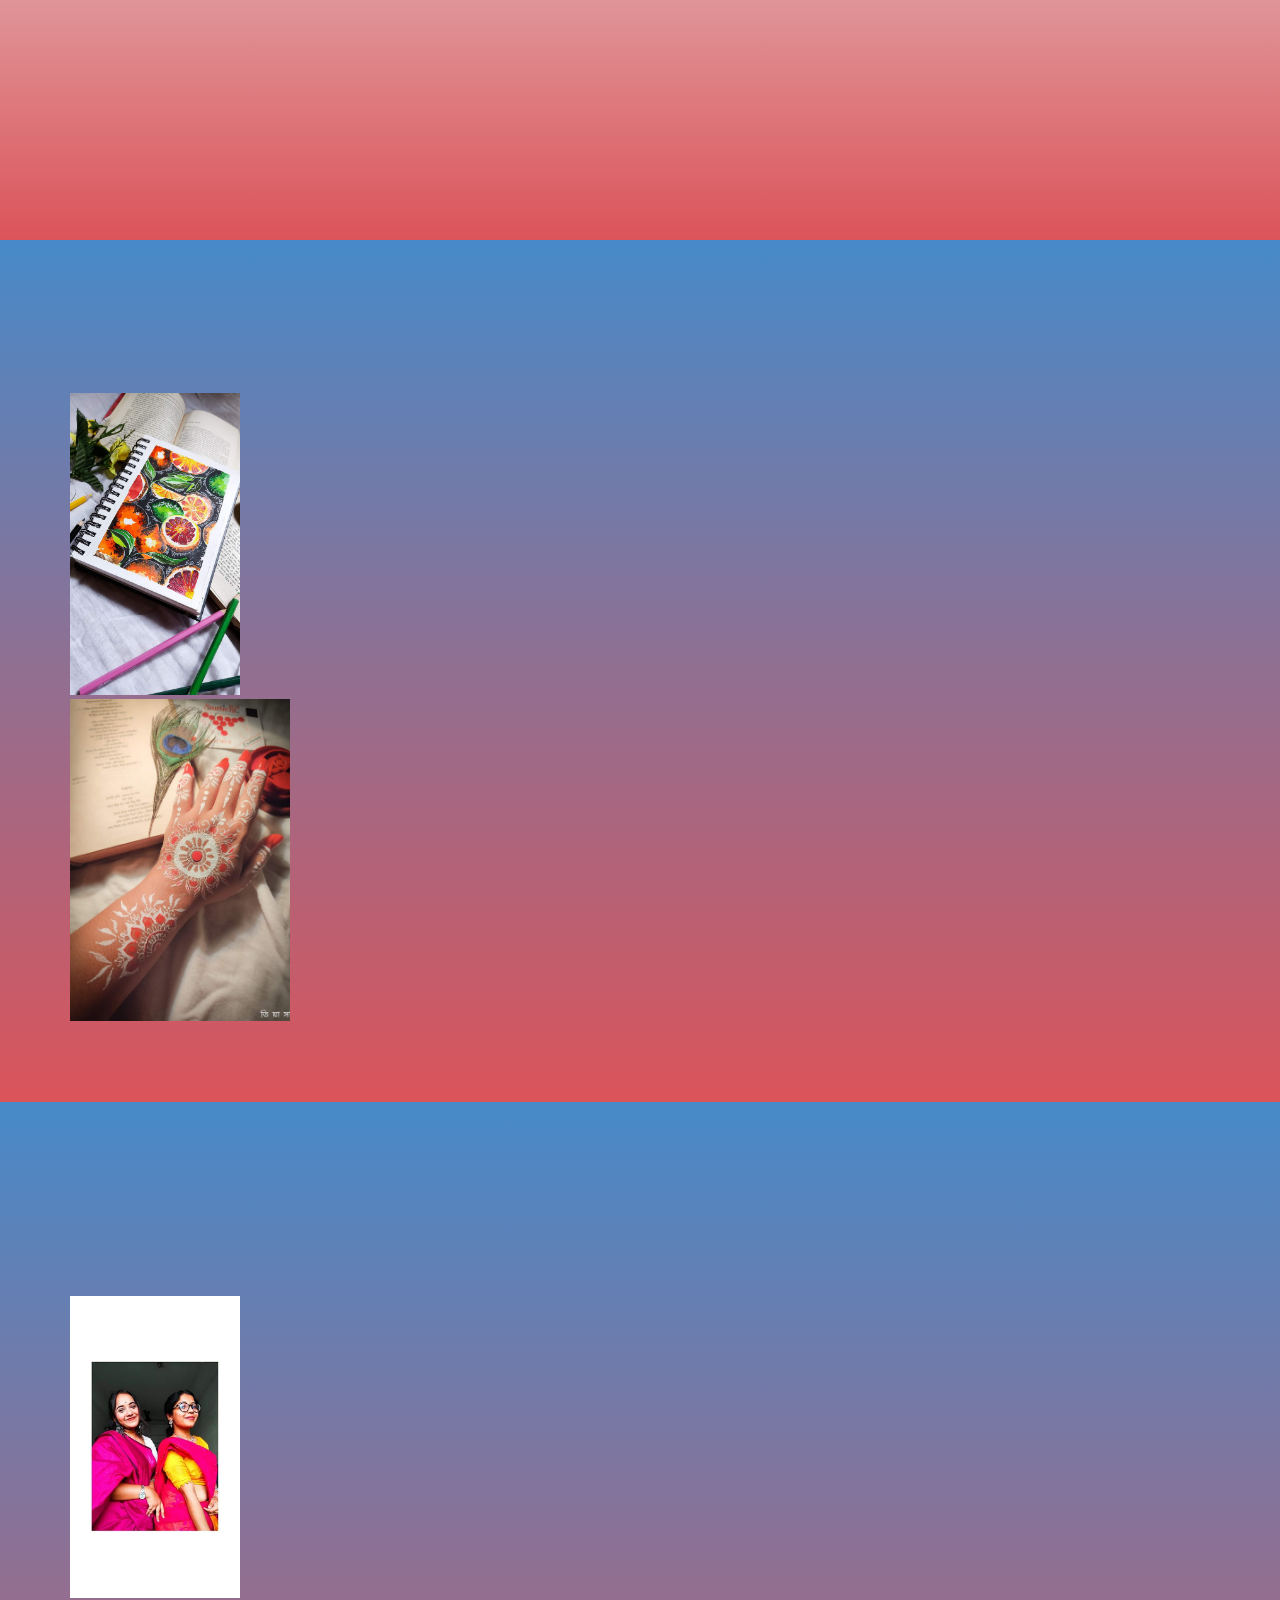
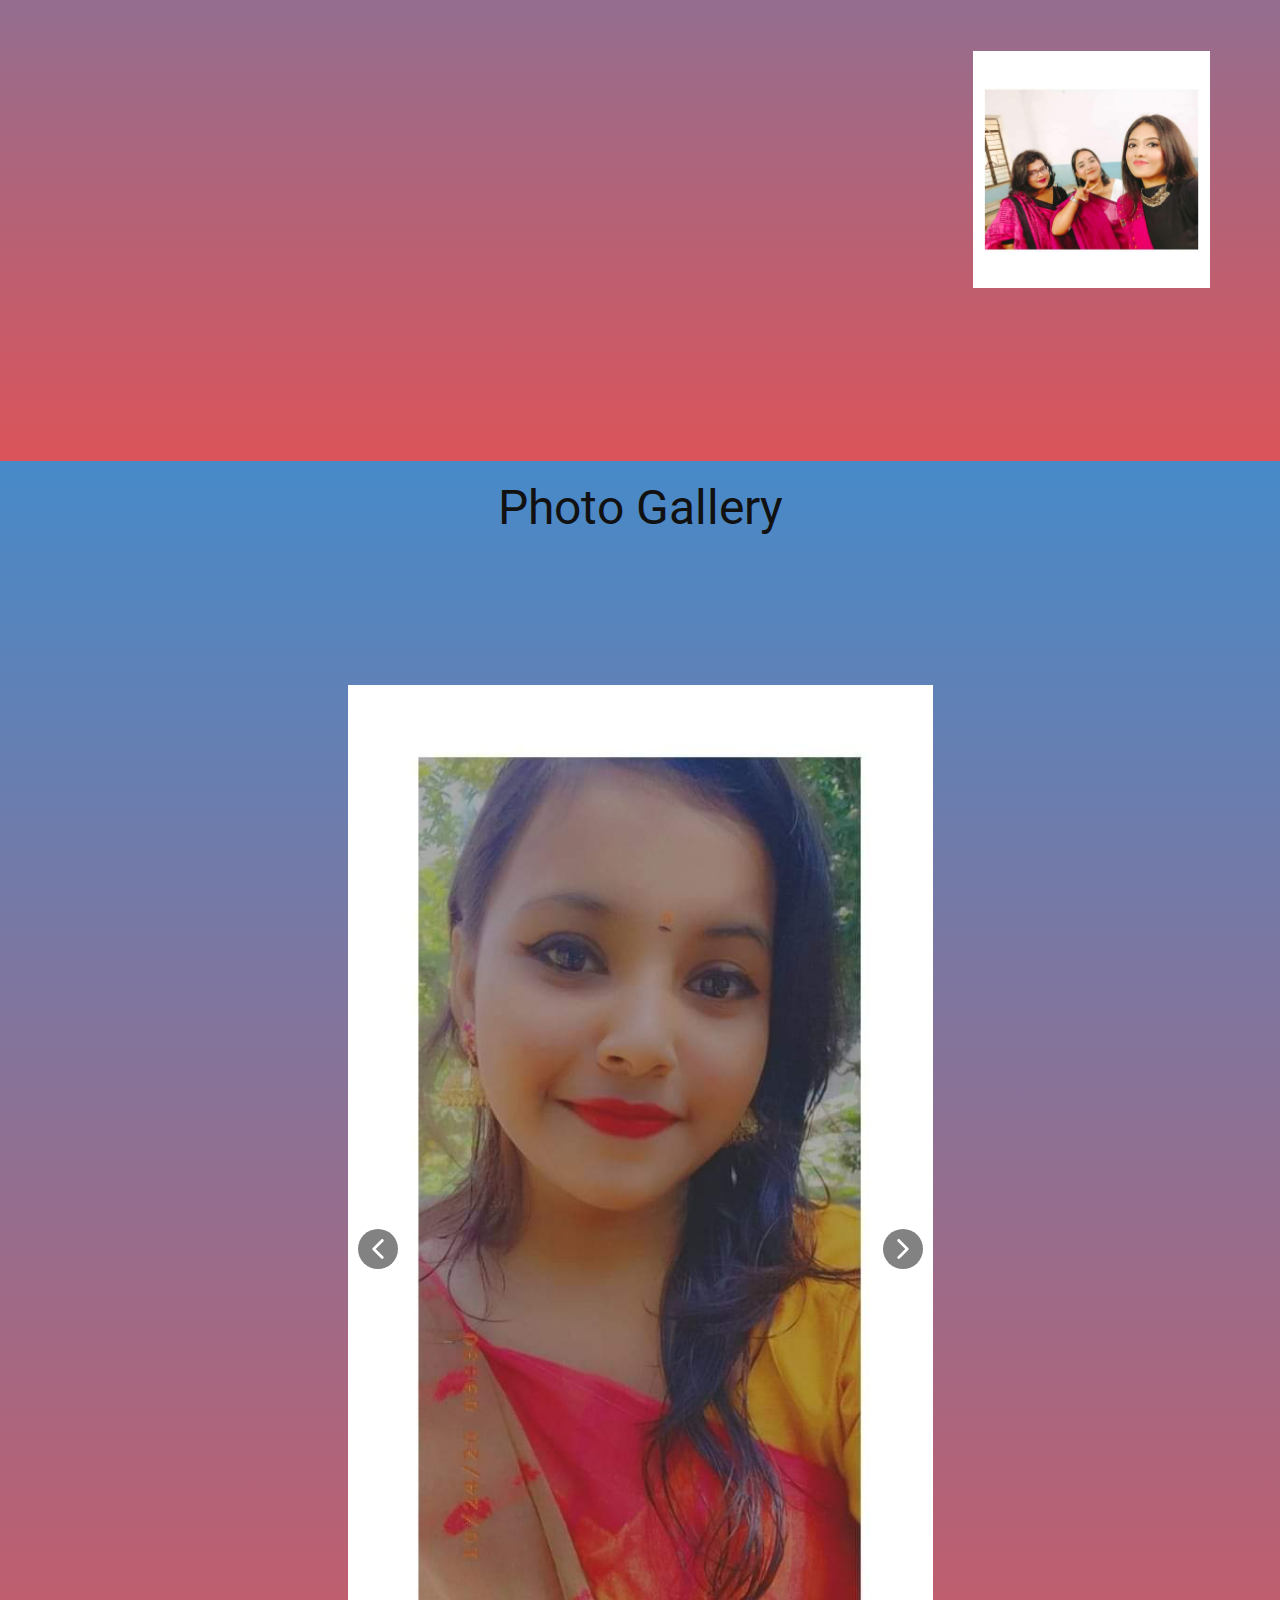
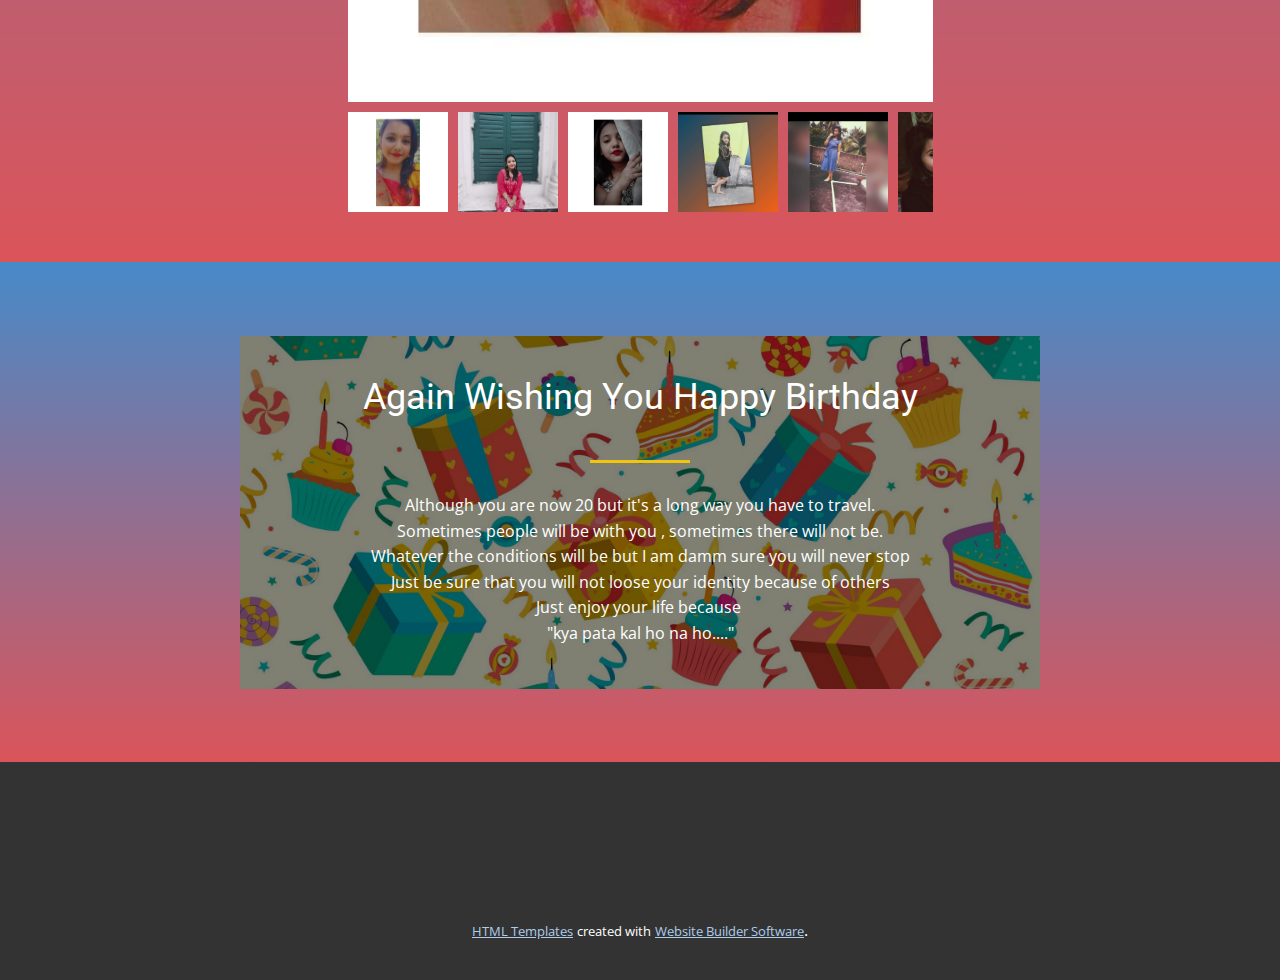
<file: TIYASA.html>
<!DOCTYPE html>
<html style="font-size: 16px;" lang="en"><head>
    <meta name="viewport" content="width=device-width, initial-scale=1.0">
    <meta charset="utf-8">
    <meta name="keywords" content="COMING SOON, COMING SOON, Ashni Raj, Now It&amp;apos;s 21, Smile Like This Throughout Your Life​​, Chef Ashnu​, Friends Time​, Birth day flashback, Photo Gallery, Again Wishing You Happy Birthday">
    <meta name="description" content="">
    <title>TIYASA</title>
    <link rel="stylesheet" href="nicepage.css" media="screen">
<link rel="stylesheet" href="TIYASA.css" media="screen">
    <script class="u-script" type="text/javascript" src="jquery.js" defer=""></script>
    <script class="u-script" type="text/javascript" src="nicepage.js" defer=""></script>
    <meta name="generator" content="Nicepage 4.13.4, nicepage.com">
    <link id="u-theme-google-font" rel="stylesheet" href="https://fonts.googleapis.com/css?family=Roboto:100,100i,300,300i,400,400i,500,500i,700,700i,900,900i|Open+Sans:300,300i,400,400i,500,500i,600,600i,700,700i,800,800i">
    <link id="u-page-google-font" rel="stylesheet" href="https://fonts.googleapis.com/css?family=Roboto:100,100i,300,300i,400,400i,500,500i,700,700i,900,900i|Allura:400">
    
    
    
    
    
    
    
    
    
    
    
    <script type="application/ld+json">{
		"@context": "http://schema.org",
		"@type": "Organization",
		"name": ""
}</script>
    <meta name="theme-color" content="#478ac9">
    <meta property="og:title" content="TIYASA">
    <meta property="og:type" content="website">
  </head>
  <body class="u-body u-overlap u-xl-mode"><header class="u-clearfix u-header u-header" id="sec-c884"><div class="u-clearfix u-sheet u-sheet-1"></div></header>
    <section class="u-carousel u-slide u-block-37fe-1" id="carousel_d0ea" data-interval="5000" data-u-ride="carousel">
      <ol class="u-absolute-hcenter u-carousel-indicators u-block-37fe-2">
        <li data-u-target="#carousel_d0ea" class="u-active u-grey-30" data-u-slide-to="0"></li>
        <li data-u-target="#carousel_d0ea" class="u-grey-30" data-u-slide-to="1"></li>
      </ol>
      <div class="u-carousel-inner" role="listbox">
        <div class="u-active u-align-center u-carousel-item u-clearfix u-image u-shading u-section-1-1" src="" data-image-width="1280" data-image-height="816">
          <div class="u-clearfix u-sheet u-sheet-1">
            <p class="u-large-text u-text u-text-variant u-text-1">Wishing You Happiest Birthday !!!</p>
            <h1 class="u-text u-text-default-lg u-text-default-md u-text-default-sm u-text-default-xl u-text-palette-3-light-1 u-title u-text-2">TIYASA</h1>
          </div>
        </div>
        <div class="u-align-center u-carousel-item u-clearfix u-image u-shading u-section-1-2" src="" data-image-width="1280" data-image-height="712">
          <div class="u-clearfix u-sheet u-sheet-1">
            <h1 class="u-text u-text-default u-title u-text-1">Now It's 20</h1>
            <p class="u-align-justify-xs u-large-text u-text u-text-variant u-text-2">You have gone through so many obstacles and hurdles in life, and you managed to do it all so gracefully and with pride! I hope that I will be just like you one day. Here's to the person that you are- happy birthday!&nbsp;</p><span class="u-file-icon u-icon u-icon-1"><img src="images/7527498.png" alt=""></span>
          </div>
        </div>
      </div>
      <a class="u-absolute-vcenter u-border-2 u-border-palette-1-base u-carousel-control u-carousel-control-prev u-icon-circle u-text-grey-30 u-block-37fe-3" href="#carousel_d0ea" role="button" data-u-slide="prev">
        <span aria-hidden="true">
          <svg class="u-svg-link" viewBox="0 0 477.175 477.175"><path d="M145.188,238.575l215.5-215.5c5.3-5.3,5.3-13.8,0-19.1s-13.8-5.3-19.1,0l-225.1,225.1c-5.3,5.3-5.3,13.8,0,19.1l225.1,225
                    c2.6,2.6,6.1,4,9.5,4s6.9-1.3,9.5-4c5.3-5.3,5.3-13.8,0-19.1L145.188,238.575z"></path></svg>
        </span>
        <span class="sr-only">Previous</span>
      </a>
      <a class="u-absolute-vcenter u-border-2 u-border-palette-1-base u-carousel-control u-carousel-control-next u-icon-circle u-block-37fe-4" href="#carousel_d0ea" role="button" data-u-slide="next">
        <span aria-hidden="true">
          <svg class="u-svg-link" viewBox="0 0 477.175 477.175"><path d="M360.731,229.075l-225.1-225.1c-5.3-5.3-13.8-5.3-19.1,0s-5.3,13.8,0,19.1l215.5,215.5l-215.5,215.5
                    c-5.3,5.3-5.3,13.8,0,19.1c2.6,2.6,6.1,4,9.5,4c3.4,0,6.9-1.3,9.5-4l225.1-225.1C365.931,242.875,365.931,234.275,360.731,229.075z"></path></svg>
        </span>
        <span class="sr-only">Next</span>
      </a>
    </section>
    <section class="u-clearfix u-section-2" id="sec-b20b">
      <div class="u-clearfix u-sheet u-sheet-1">
        <div class="u-carousel u-expanded-width u-gallery u-gallery-slider u-layout-carousel u-lightbox u-no-transition u-show-text-none u-gallery-1" data-interval="5000" data-u-ride="carousel" id="carousel-d9bb">
          <ol class="u-absolute-hcenter u-carousel-indicators u-carousel-indicators-1">
            <li data-u-target="#carousel-d9bb" data-u-slide-to="0" class="u-active u-grey-70 u-shape-circle" style="width: 10px; height: 10px;"></li>
            <li data-u-target="#carousel-d9bb" data-u-slide-to="1" class="u-grey-70 u-shape-circle" style="width: 10px; height: 10px;"></li>
            <li data-u-target="#carousel-d9bb" data-u-slide-to="2" class="u-grey-70 u-shape-circle" style="width: 10px; height: 10px;"></li>
            <li data-u-target="#carousel-d9bb" data-u-slide-to="3" class="u-grey-70 u-shape-circle" style="width: 10px; height: 10px;"></li>
            <li data-u-target="#carousel-d9bb" data-u-slide-to="4" class="u-grey-70 u-shape-circle" style="width: 10px; height: 10px;"></li>
          </ol>
          <div class="u-carousel-inner u-gallery-inner" role="listbox">
            <div class="u-active u-carousel-item u-effect-hover-zoom u-gallery-item u-carousel-item-1">
              <div class="u-back-slide" data-image-width="720" data-image-height="960">
                <img class="u-back-image u-expanded" src="images/FB_IMG_1657041598311.jpg">
              </div>
              <div class="u-align-center u-over-slide u-shading u-valign-bottom u-over-slide-1">
                <h3 class="u-gallery-heading">Sample Title</h3>
                <p class="u-gallery-text">Sample Text</p>
              </div>
            </div>
            <div class="u-carousel-item u-effect-hover-zoom u-gallery-item u-carousel-item-2">
              <div class="u-back-slide" data-image-width="1080" data-image-height="1920">
                <img class="u-back-image u-expanded" src="images/FB_IMG_1657041593598.jpg">
              </div>
              <div class="u-align-center u-over-slide u-shading u-valign-bottom u-over-slide-2">
                <h3 class="u-gallery-heading">Sample Title</h3>
                <p class="u-gallery-text">Sample Text</p>
              </div>
            </div>
            <div class="u-carousel-item u-effect-hover-zoom u-gallery-item u-carousel-item-3">
              <div class="u-back-slide" data-image-width="768" data-image-height="1024">
                <img class="u-back-image u-expanded" src="images/FB_IMG_1657041605564.jpg">
              </div>
              <div class="u-align-center u-over-slide u-shading u-valign-bottom u-over-slide-3">
                <h3 class="u-gallery-heading">Sample Title</h3>
                <p class="u-gallery-text">Sample Text</p>
              </div>
            </div>
            <div class="u-carousel-item u-effect-hover-zoom u-gallery-item u-carousel-item-4">
              <div class="u-back-slide" data-image-width="1080" data-image-height="1920">
                <img class="u-back-image u-expanded" src="images/FB_IMG_1657041648412.jpg">
              </div>
              <div class="u-align-center u-over-slide u-shading u-valign-bottom u-over-slide-4">
                <h3 class="u-gallery-heading">Sample Title</h3>
                <p class="u-gallery-text">Sample Text</p>
              </div>
            </div>
            <div class="u-carousel-item u-effect-hover-zoom u-gallery-item u-carousel-item-5">
              <div class="u-back-slide" data-image-width="1080" data-image-height="1920">
                <img class="u-back-image u-expanded" src="images/FB_IMG_1657041662899.jpg">
              </div>
              <div class="u-align-center u-over-slide u-shading u-valign-bottom u-over-slide-5">
                <h3 class="u-gallery-heading">Sample Title</h3>
                <p class="u-gallery-text">Sample Text</p>
              </div>
            </div>
          </div>
          <a class="u-absolute-vcenter u-carousel-control u-carousel-control-prev u-grey-70 u-icon-circle u-opacity u-opacity-70 u-spacing-10 u-text-white u-carousel-control-1" href="#carousel-d9bb" role="button" data-u-slide="prev">
            <span aria-hidden="true">
              <svg viewBox="0 0 451.847 451.847"><path d="M97.141,225.92c0-8.095,3.091-16.192,9.259-22.366L300.689,9.27c12.359-12.359,32.397-12.359,44.751,0
c12.354,12.354,12.354,32.388,0,44.748L173.525,225.92l171.903,171.909c12.354,12.354,12.354,32.391,0,44.744
c-12.354,12.365-32.386,12.365-44.745,0l-194.29-194.281C100.226,242.115,97.141,234.018,97.141,225.92z"></path></svg>
            </span>
            <span class="sr-only">
              <svg viewBox="0 0 451.847 451.847"><path d="M97.141,225.92c0-8.095,3.091-16.192,9.259-22.366L300.689,9.27c12.359-12.359,32.397-12.359,44.751,0
c12.354,12.354,12.354,32.388,0,44.748L173.525,225.92l171.903,171.909c12.354,12.354,12.354,32.391,0,44.744
c-12.354,12.365-32.386,12.365-44.745,0l-194.29-194.281C100.226,242.115,97.141,234.018,97.141,225.92z"></path></svg>
            </span>
          </a>
          <a class="u-absolute-vcenter u-carousel-control u-carousel-control-next u-grey-70 u-icon-circle u-opacity u-opacity-70 u-spacing-10 u-text-white u-carousel-control-2" href="#carousel-d9bb" role="button" data-u-slide="next">
            <span aria-hidden="true">
              <svg viewBox="0 0 451.846 451.847"><path d="M345.441,248.292L151.154,442.573c-12.359,12.365-32.397,12.365-44.75,0c-12.354-12.354-12.354-32.391,0-44.744
L278.318,225.92L106.409,54.017c-12.354-12.359-12.354-32.394,0-44.748c12.354-12.359,32.391-12.359,44.75,0l194.287,194.284
c6.177,6.18,9.262,14.271,9.262,22.366C354.708,234.018,351.617,242.115,345.441,248.292z"></path></svg>
            </span>
            <span class="sr-only">
              <svg viewBox="0 0 451.846 451.847"><path d="M345.441,248.292L151.154,442.573c-12.359,12.365-32.397,12.365-44.75,0c-12.354-12.354-12.354-32.391,0-44.744
L278.318,225.92L106.409,54.017c-12.354-12.359-12.354-32.394,0-44.748c12.354-12.359,32.391-12.359,44.75,0l194.287,194.284
c6.177,6.18,9.262,14.271,9.262,22.366C354.708,234.018,351.617,242.115,345.441,248.292z"></path></svg>
            </span>
          </a>
        </div>
      </div>
    </section>
    <section class="u-clearfix u-palette-2-dark-3 u-section-3" id="carousel_57c8">
      <div class="u-clearfix u-sheet u-valign-middle-lg u-valign-middle-md u-valign-middle-sm u-valign-middle-xl u-sheet-1">
        <div class="u-clearfix u-expanded-width u-gutter-10 u-layout-wrap u-layout-wrap-1">
          <div class="u-layout">
            <div class="u-layout-row">
              <div class="u-align-center u-container-style u-layout-cell u-left-cell u-size-15 u-size-60-md u-layout-cell-1">
                <div class="u-container-layout u-valign-middle-md u-valign-middle-sm u-valign-middle-xs u-container-layout-1">
                  <img src="images/pexels-photo-3927225.jpeg" alt="" class="u-align-left u-expanded-width u-image u-image-1" data-image-width="1032" data-image-height="1500">
                </div>
              </div>
              <div class="u-container-style u-image u-layout-cell u-size-19-sm u-size-19-xs u-size-25-lg u-size-25-xl u-size-60-md u-image-2" data-image-width="1000" data-image-height="1500">
                <div class="u-container-layout u-container-layout-2"></div>
              </div>
              <div class="u-align-left u-container-style u-layout-cell u-right-cell u-size-20-lg u-size-20-xl u-size-24-sm u-size-24-xs u-size-60-md u-layout-cell-3">
                <div class="u-container-layout u-container-layout-3">
                  <h3 class="u-custom-font u-text u-text-body-alt-color u-text-1">Wish You Can Command On Your Life</h3>
                </div>
              </div>
            </div>
          </div>
        </div>
      </div>
    </section>
    <section class="u-clearfix u-section-4" id="carousel_0a3d">
      <div class="u-clearfix u-sheet u-valign-middle-lg u-valign-middle-md u-valign-middle-sm u-valign-middle-xl u-sheet-1">
        <div class="u-image u-image-circle u-image-1" data-image-width="1080" data-image-height="1080"></div>
        <div class="u-image u-image-circle u-image-2" data-image-width="960" data-image-height="960"></div>
        <div class="u-border-20 u-border-white u-flip-horizontal u-image u-image-circle u-image-3" data-image-width="1080" data-image-height="606"></div>
        <div class="u-shape u-shape-svg u-text-palette-4-base u-shape-1">
          <svg class="u-svg-link" preserveAspectRatio="none" viewBox="0 0 160 160" style=""><use xmlns:xlink="http://www.w3.org/1999/xlink" xlink:href="#svg-1186"></use></svg>
          <svg xmlns="http://www.w3.org/2000/svg" xmlns:xlink="http://www.w3.org/1999/xlink" version="1.1" xml:space="preserve" class="u-svg-content" viewBox="0 0 160 160" x="0px" y="0px" id="svg-1186" style="enable-background:new 0 0 160 160;"><path d="M80,30c27.6,0,50,22.4,50,50s-22.4,50-50,50s-50-22.4-50-50S52.4,30,80,30 M80,0C35.8,0,0,35.8,0,80s35.8,80,80,80
	s80-35.8,80-80S124.2,0,80,0L80,0z"></path></svg>
        </div>
        <div class="u-shape u-shape-svg u-text-palette-4-light-2 u-shape-2">
          <svg class="u-svg-link" preserveAspectRatio="none" viewBox="0 0 160 160" style=""><use xmlns:xlink="http://www.w3.org/1999/xlink" xlink:href="#svg-525f"></use></svg>
          <svg xmlns="http://www.w3.org/2000/svg" xmlns:xlink="http://www.w3.org/1999/xlink" version="1.1" xml:space="preserve" class="u-svg-content" viewBox="0 0 160 160" x="0px" y="0px" id="svg-525f" style="enable-background:new 0 0 160 160;"><path d="M80,30c27.6,0,50,22.4,50,50s-22.4,50-50,50s-50-22.4-50-50S52.4,30,80,30 M80,0C35.8,0,0,35.8,0,80s35.8,80,80,80
	s80-35.8,80-80S124.2,0,80,0L80,0z"></path></svg>
        </div>
        <div class="u-align-center u-container-style u-expanded-width u-group u-shape-rectangle u-group-1">
          <div class="u-container-layout u-valign-middle-lg u-valign-middle-md u-valign-middle-sm u-valign-middle-xl u-container-layout-1">
            <h2 class="u-text u-text-default u-text-palette-4-base u-text-1">Smile Like This Throughout Your Life<span style="font-weight: 700;">
                <span style="font-weight: 400;"></span>
              </span>
            </h2>
          </div>
        </div>
      </div>
    </section>
    <section class="u-clearfix u-white u-section-5" id="carousel_f32b">
      <div class="u-clearfix u-sheet u-valign-middle-md u-valign-middle-sm u-valign-middle-xl u-sheet-1">
        <div class="u-palette-2-base u-shape u-shape-rectangle u-shape-1"></div>
        <div class="u-gallery u-layout-grid u-lightbox u-no-transition u-show-text-on-hover u-gallery-1">
          <div class="u-gallery-inner u-gallery-inner-1">
            <div class="u-effect-fade u-gallery-item u-shape-rectangle">
              <div class="u-back-slide u-uploaded-video u-back-slide-1" data-image-width="720" data-image-height="960">
                <img src="images/FB_IMG_1657041613532.jpg" alt="" data-image-width="2000" data-image-height="1333" class="u-back-image u-expanded">
              </div>
              <div class="u-over-slide u-shading u-over-slide-1">
                <h3 class="u-gallery-heading"></h3>
                <p class="u-gallery-text"></p>
              </div>
            </div>
            <div class="u-effect-fade u-gallery-item u-hidden-xs u-shape-rectangle" data-image-width="1200" data-image-height="801">
              <div class="u-back-slide">
                <img class="u-back-image u-expanded" src="images/yyyy.jpg">
              </div>
              <div class="u-over-slide u-shading u-over-slide-2">
                <h3 class="u-gallery-heading"></h3>
                <p class="u-gallery-text"></p>
              </div>
            </div>
          </div>
        </div>
        <img class="u-image u-image-default u-image-1" src="images/FB_IMG_1657041677493.jpg" alt="" data-image-width="960" data-image-height="960">
        <div class="u-effect-fade u-gallery-item u-shape-rectangle u-gallery-item-3">
          <div class="u-back-slide u-uploaded-video u-back-slide-3" data-image-width="720" data-image-height="960">
            <img src="images/FB_IMG_1657041613532.jpg" alt="" data-image-width="2000" data-image-height="1333" class="u-back-image u-expanded">
          </div>
          <div class="u-over-slide u-shading u-over-slide-3">
            <h3 class="u-gallery-heading"></h3>
            <p class="u-gallery-text"></p>
          </div>
        </div>
        <div class="u-effect-fade u-gallery-item u-shape-rectangle u-gallery-item-4">
          <div class="u-back-slide u-uploaded-video u-back-slide-4" data-image-width="720" data-image-height="960">
            <img src="images/FB_IMG_1657041613532.jpg" alt="" data-image-width="2000" data-image-height="1333" class="u-back-image u-expanded">
          </div>
          <div class="u-over-slide u-shading u-over-slide-4">
            <h3 class="u-gallery-heading"></h3>
            <p class="u-gallery-text"></p>
          </div>
        </div>
      </div>
    </section>
    <section class="u-clearfix u-gradient u-section-6" id="sec-52ce">
      <div class="u-align-left-xs u-clearfix u-sheet u-sheet-1"></div>
    </section>
    <section class="u-align-center u-clearfix u-gradient u-section-7" id="sec-7a3f">
      <div class="u-clearfix u-sheet u-valign-middle-lg u-valign-middle-md u-valign-middle-xl u-sheet-1">
        <h2 class="u-custom-font u-hover-feature u-text u-text-default u-text-1" data-animation-name="customAnimationIn" data-animation-duration="1000" data-animation-direction="">Artist Tiya</h2>
        <img class="infinite u-image u-image-default u-image-1" src="images/aPngtreeacartoondrawinggirldownload_4702593.png" alt="" data-image-width="2000" data-image-height="2000" data-animation-name="pulse" data-animation-duration="1000" data-animation-direction="" data-animation-delay="250">
        <img class="u-image u-image-default u-image-2" src="images/FB_IMG_1657043000407.jpg" alt="" data-image-width="1080" data-image-height="1918">
        <img class="u-image u-image-default u-image-3" src="images/FB_IMG_1657042985537.jpg" alt="" data-image-width="1080" data-image-height="1440">
      </div>
      
    </section>
    <section class="u-align-center u-clearfix u-gradient u-section-8" id="sec-28a6">
      <div class="u-clearfix u-sheet u-valign-middle-lg u-valign-middle-md u-valign-middle-xl u-valign-middle-xs u-sheet-1">
        <h2 class="u-custom-font u-text u-text-default u-text-palette-5-dark-3 u-text-1" data-animation-name="bounceIn" data-animation-duration="1000" data-animation-direction="">Friends Time<span style="font-weight: 700;"></span>
        </h2>
        <img class="infinite u-image u-image-default u-image-1" src="images/kindpng_366102.png" alt="" data-image-width="695" data-image-height="512" data-animation-name="pulse" data-animation-duration="1000" data-animation-direction="" data-animation-delay="250">
        <img class="u-image u-image-default u-image-2" src="images/FB_IMG_1657042966262.jpg" alt="" data-image-width="540" data-image-height="960">
        <img class="u-image u-image-default u-preserve-proportions u-image-3" src="images/FB_IMG_1657042960677.jpg" alt="" data-image-width="960" data-image-height="960">
      </div>
    </section>
    <section class="u-align-center u-clearfix u-gradient u-section-9" id="sec-4d0c">
      <div class="u-clearfix u-sheet u-sheet-1">
        <h1 class="u-custom-font u-text u-text-default-lg u-text-default-md u-text-default-sm u-text-default-xl u-text-1">Photo Gallery</h1>
        <div class="u-carousel u-expanded-width-xs u-gallery u-layout-thumbnails u-lightbox u-no-transition u-show-text-always u-gallery-1" id="carousel-e131" data-interval="5000" data-u-ride="carousel">
          <div class="u-carousel-inner u-gallery-inner" role="listbox">
            <div class="u-active u-carousel-item u-gallery-item u-carousel-item-1">
              <div class="u-back-slide" data-image-width="1080" data-image-height="1084">
                <img class="u-back-image u-expanded" src="images/FB_IMG_1657043039818.jpg">
              </div>
              <div class="u-over-slide u-over-slide-1">
                <h3 class="u-gallery-heading">Sample Title</h3>
                <p class="u-gallery-text">Sample Text</p>
              </div>
            </div>
            <div class="u-carousel-item u-gallery-item u-carousel-item-2">
              <div class="u-back-slide" data-image-width="1080" data-image-height="810">
                <img class="u-back-image u-expanded" src="images/FB_IMG_1657041629469.jpg">
              </div>
              <div class="u-over-slide u-over-slide-2">
                <h3 class="u-gallery-heading">Sample Title</h3>
                <p class="u-gallery-text">Sample Text</p>
              </div>
            </div>
            <div class="u-carousel-item u-gallery-item u-carousel-item-3" data-image-width="2836" data-image-height="1875">
              <div class="u-back-slide" data-image-width="1080" data-image-height="1920">
                <img class="u-back-image u-expanded" src="images/FB_IMG_1657043046366.jpg">
              </div>
              <div class="u-over-slide u-over-slide-3">
                <h3 class="u-gallery-heading">Sample Title</h3>
                <p class="u-gallery-text">Sample Text</p>
              </div>
              <style data-mode="XL" data-visited="true"></style>
              <style data-mode="LG"></style>
              <style data-mode="MD"></style>
              <style data-mode="SM"></style>
              <style data-mode="XS" data-visited="true"></style>
            </div>
            <div class="u-carousel-item u-gallery-item u-carousel-item-4" data-image-width="656" data-image-height="1257">
              <div class="u-back-slide" data-image-width="1080" data-image-height="2114">
                <img class="u-back-image u-expanded" src="images/IMG_20220705_231653.jpg">
              </div>
              <div class="u-over-slide u-over-slide-4">
                <h3 class="u-gallery-heading"></h3>
                <p class="u-gallery-text"></p>
              </div>
              <style data-mode="XL"></style>
              <style data-mode="LG"></style>
              <style data-mode="MD"></style>
              <style data-mode="SM"></style>
              <style data-mode="XS" data-visited="true"></style>
            </div>
            <div class="u-carousel-item u-gallery-item u-carousel-item-5" data-image-width="656" data-image-height="1257">
              <div class="u-back-slide" data-image-width="1080" data-image-height="1863">
                <img class="u-back-image u-expanded" src="images/IMG_20220705_231711.jpg">
              </div>
              <div class="u-over-slide u-over-slide-5">
                <h3 class="u-gallery-heading"></h3>
                <p class="u-gallery-text"></p>
              </div>
              <style data-mode="XL"></style>
              <style data-mode="LG"></style>
              <style data-mode="MD"></style>
              <style data-mode="SM"></style>
              <style data-mode="XS" data-visited="true"></style>
            </div>
            <div class="u-carousel-item u-gallery-item u-carousel-item-6" data-image-width="656" data-image-height="1257">
              <div class="u-back-slide" data-image-width="1080" data-image-height="2162">
                <img class="u-back-image u-expanded u-back-image-6" src="images/IMG_20220705_231727.jpg">
              </div>
              <div class="u-over-slide u-over-slide-6">
                <h3 class="u-gallery-heading"></h3>
                <p class="u-gallery-text"></p>
              </div>
              <style data-mode="XL"></style>
              <style data-mode="LG"></style>
              <style data-mode="MD"></style>
              <style data-mode="SM"></style>
              <style data-mode="XS" data-visited="true"></style>
            </div>
            <div class="u-carousel-item u-gallery-item u-carousel-item-7" data-image-width="656" data-image-height="1257">
              <div class="u-back-slide" data-image-width="1080" data-image-height="2156">
                <img class="u-back-image u-expanded u-back-image-7" src="images/IMG_20220705_231741.jpg">
              </div>
              <div class="u-over-slide u-over-slide-7">
                <h3 class="u-gallery-heading"></h3>
                <p class="u-gallery-text"></p>
              </div>
              <style data-mode="XL"></style>
              <style data-mode="LG"></style>
              <style data-mode="MD"></style>
              <style data-mode="SM"></style>
              <style data-mode="XS" data-visited="true"></style>
            </div>
          </div>
          <a class="u-absolute-vcenter u-carousel-control u-carousel-control-prev u-grey-70 u-icon-circle u-opacity u-opacity-70 u-spacing-10 u-text-white u-carousel-control-1" href="#carousel-e131" role="button" data-u-slide="prev">
            <span aria-hidden="true">
              <svg viewBox="0 0 451.847 451.847"><path d="M97.141,225.92c0-8.095,3.091-16.192,9.259-22.366L300.689,9.27c12.359-12.359,32.397-12.359,44.751,0
c12.354,12.354,12.354,32.388,0,44.748L173.525,225.92l171.903,171.909c12.354,12.354,12.354,32.391,0,44.744
c-12.354,12.365-32.386,12.365-44.745,0l-194.29-194.281C100.226,242.115,97.141,234.018,97.141,225.92z"></path></svg>
            </span>
            <span class="sr-only">
              <svg viewBox="0 0 451.847 451.847"><path d="M97.141,225.92c0-8.095,3.091-16.192,9.259-22.366L300.689,9.27c12.359-12.359,32.397-12.359,44.751,0
c12.354,12.354,12.354,32.388,0,44.748L173.525,225.92l171.903,171.909c12.354,12.354,12.354,32.391,0,44.744
c-12.354,12.365-32.386,12.365-44.745,0l-194.29-194.281C100.226,242.115,97.141,234.018,97.141,225.92z"></path></svg>
            </span>
          </a>
          <a class="u-absolute-vcenter u-carousel-control u-carousel-control-next u-grey-70 u-icon-circle u-opacity u-opacity-70 u-spacing-10 u-text-white u-carousel-control-2" href="#carousel-e131" role="button" data-u-slide="next">
            <span aria-hidden="true">
              <svg viewBox="0 0 451.846 451.847"><path d="M345.441,248.292L151.154,442.573c-12.359,12.365-32.397,12.365-44.75,0c-12.354-12.354-12.354-32.391,0-44.744
L278.318,225.92L106.409,54.017c-12.354-12.359-12.354-32.394,0-44.748c12.354-12.359,32.391-12.359,44.75,0l194.287,194.284
c6.177,6.18,9.262,14.271,9.262,22.366C354.708,234.018,351.617,242.115,345.441,248.292z"></path></svg>
            </span>
            <span class="sr-only">
              <svg viewBox="0 0 451.846 451.847"><path d="M345.441,248.292L151.154,442.573c-12.359,12.365-32.397,12.365-44.75,0c-12.354-12.354-12.354-32.391,0-44.744
L278.318,225.92L106.409,54.017c-12.354-12.359-12.354-32.394,0-44.748c12.354-12.359,32.391-12.359,44.75,0l194.287,194.284
c6.177,6.18,9.262,14.271,9.262,22.366C354.708,234.018,351.617,242.115,345.441,248.292z"></path></svg>
            </span>
          </a>
          <ol class="u-carousel-thumbnails u-spacing-10 u-carousel-thumbnails-1">
            <li class="u-active u-carousel-thumbnail u-carousel-thumbnail-1" data-u-target="#carousel-e131" data-u-slide-to="0">
              <img class="u-carousel-thumbnail-image u-image" src="images/FB_IMG_1657043039818.jpg">
            </li>
            <li class="u-carousel-thumbnail u-carousel-thumbnail-2" data-u-target="#carousel-e131" data-u-slide-to="1">
              <img class="u-carousel-thumbnail-image u-image" src="images/FB_IMG_1657041629469.jpg">
            </li>
            <li class="u-carousel-thumbnail u-carousel-thumbnail-3" data-u-target="#carousel-e131" data-u-slide-to="2">
              <img class="u-carousel-thumbnail-image u-image" src="images/FB_IMG_1657043046366.jpg">
            </li>
            <li class="u-carousel-thumbnail u-carousel-thumbnail-1" data-u-target="#carousel-e131" data-u-slide-to="3">
              <img class="u-carousel-thumbnail-image u-image" src="images/IMG_20220705_231653.jpg">
            </li>
            <li class="u-carousel-thumbnail u-carousel-thumbnail-1" data-u-target="#carousel-e131" data-u-slide-to="4">
              <img class="u-carousel-thumbnail-image u-image" src="images/IMG_20220705_231711.jpg">
            </li>
            <li class="u-carousel-thumbnail u-carousel-thumbnail-1" data-u-target="#carousel-e131" data-u-slide-to="5">
              <img class="u-carousel-thumbnail-image u-image" src="images/IMG_20220705_231727.jpg">
            </li>
            <li class="u-carousel-thumbnail u-carousel-thumbnail-1" data-u-target="#carousel-e131" data-u-slide-to="6">
              <img class="u-carousel-thumbnail-image u-image" src="images/IMG_20220705_231741.jpg">
            </li>
          </ol>
        </div>
      </div>
    </section>
    <section class="u-align-center u-clearfix u-gradient u-section-10" id="sec-d36b">
      <div class="u-clearfix u-sheet u-valign-middle u-sheet-1">
        <div class="u-container-style u-group u-image u-image-default u-shading u-image-1" data-image-width="3000" data-image-height="2000">
          <div class="u-container-layout u-valign-middle u-container-layout-1">
            <h2 class="u-align-center u-text u-text-default u-text-1">Again Wishing You Happy Birthday</h2>
            <div class="u-border-3 u-border-palette-3-base u-line u-line-horizontal u-line-1"></div>
            <p class="u-align-center u-text u-text-2">Although you are now 20 but it's a long way you have to travel.<br>Sometimes people will be with you , sometimes there will not be.<br>Whatever the conditions will be but I am damm sure you will never stop<br>Just be sure that you will not loose your identity because of others<br>Just enjoy your life because&nbsp;<br>"kya pata kal ho na ho...."
            </p>
          </div>
        </div>
      </div>
    </section>
    <style class="u-overlap-style">.u-overlap:not(.u-sticky-scroll) .u-header {
background-color: #478ac9 !important
}</style>
    
    
    <footer class="u-align-center u-clearfix u-footer u-grey-80 u-footer" id="sec-799c"><div class="u-align-left-xs u-clearfix u-sheet u-sheet-1"></div></footer>
    <section class="u-backlink u-clearfix u-grey-80">
      <a class="u-link" href="https://nicepage.com/html-templates" target="_blank">
        <span>HTML Templates</span>
      </a>
      <p class="u-text">
        <span>created with</span>
      </p>
      <a class="u-link" href="" target="_blank">
        <span>Website Builder Software</span>
      </a>. 
    </section>
  
</body></html>
</file>
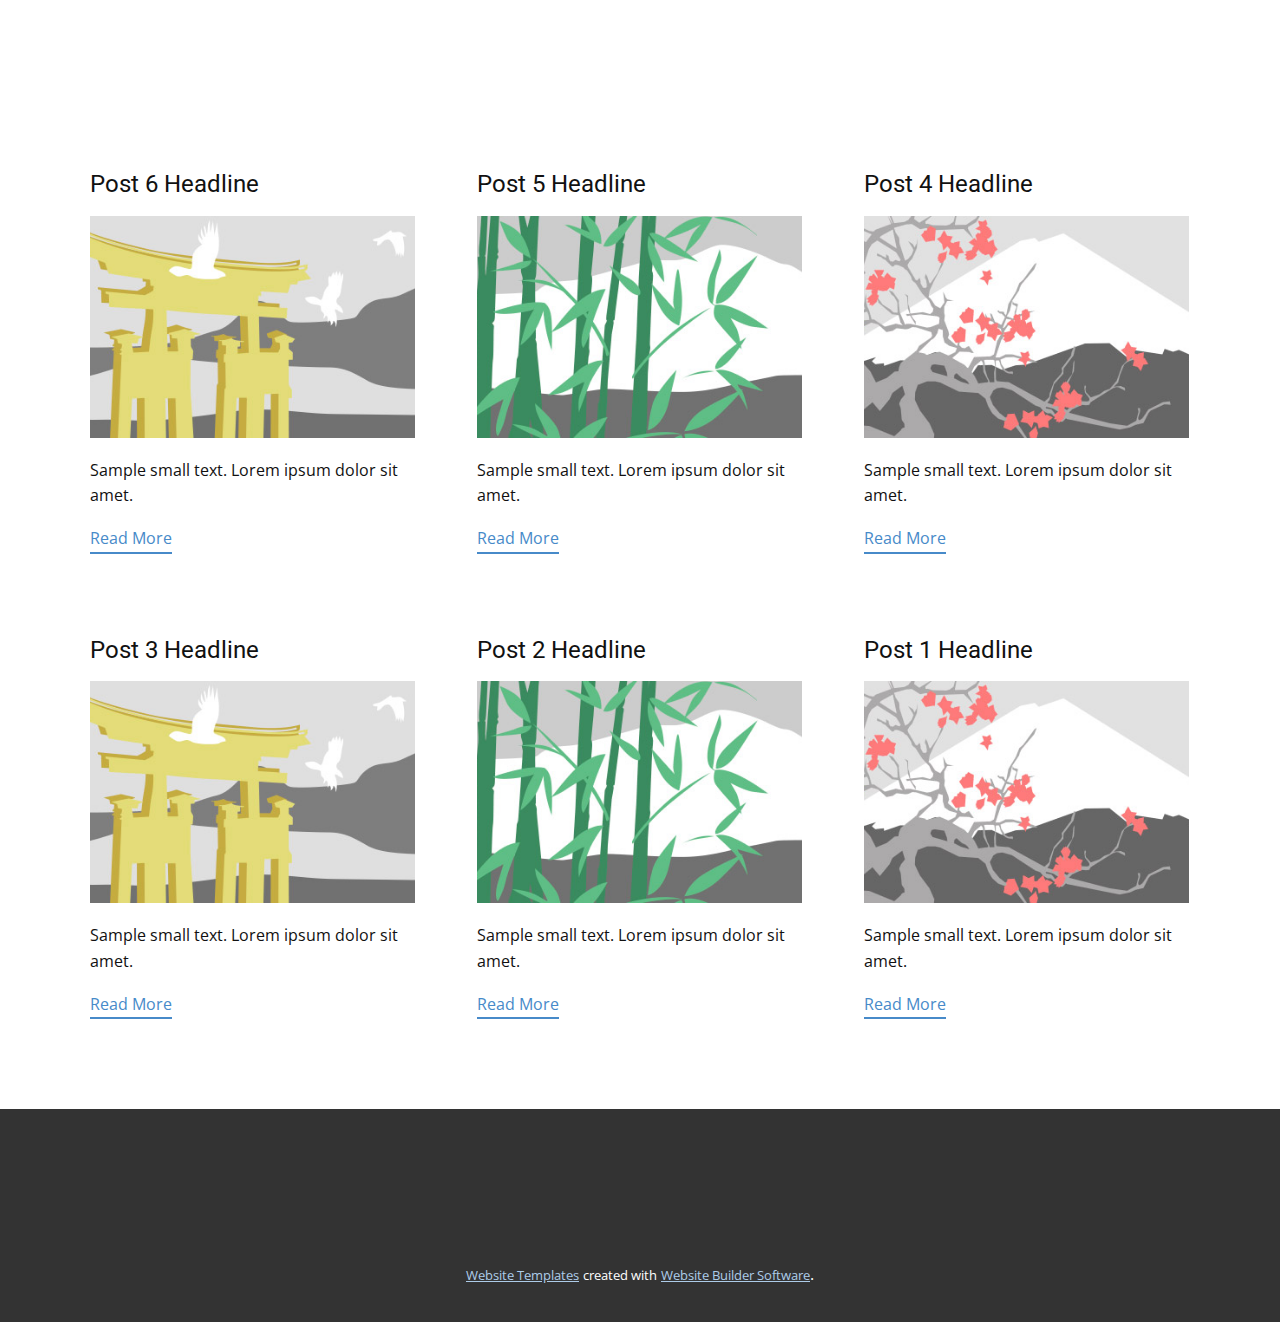
<file: blog/blog.html>
<html style="font-size: 16px;" lang="en"><head>
    <meta name="viewport" content="width=device-width, initial-scale=1.0">
    <meta charset="utf-8">
    <meta name="keywords" content="">
    <meta name="description" content="">
    <title>Blog Template</title>
    <link rel="stylesheet" href="../nicepage.css" media="screen">
<link rel="stylesheet" href="../Blog-Template.css" media="screen">
    <script class="u-script" type="text/javascript" src="../jquery.js" defer=""></script>
    <script class="u-script" type="text/javascript" src="../nicepage.js" defer=""></script>
    <meta name="generator" content="Nicepage 4.13.4, nicepage.com">
    <link id="u-theme-google-font" rel="stylesheet" href="https://fonts.googleapis.com/css?family=Roboto:100,100i,300,300i,400,400i,500,500i,700,700i,900,900i|Open+Sans:300,300i,400,400i,500,500i,600,600i,700,700i,800,800i">
    
    
    <script type="application/ld+json">{
		"@context": "http://schema.org",
		"@type": "Organization",
		"name": ""
}</script>
    <meta name="theme-color" content="#478ac9">
  </head>
  <body class="u-body u-xl-mode"><header class="u-clearfix u-header u-header" id="sec-c884"><div class="u-clearfix u-sheet u-sheet-1"></div></header>
    <section class="u-clearfix u-section-1" id="sec-3eaa">
      <div class="u-clearfix u-sheet u-valign-middle u-sheet-1"><!--blog--><!--blog_options_json--><!--{"type":"Recent","source":"","tags":"","count":""}--><!--/blog_options_json-->
        <div class="u-blog u-expanded-width u-repeater u-repeater-1"><!--blog_post-->
          <div class="u-blog-post u-container-style u-repeater-item u-white u-repeater-item-1">
            <div class="u-container-layout u-similar-container u-valign-top u-container-layout-1"><!--blog_post_header-->
              <h4 class="u-blog-control u-text u-text-1">
                <a class="u-post-header-link" href="../blog/post-5.html">Post 6 Headline</a>
              </h4><!--/blog_post_header--><!--blog_post_image-->
              <a class="u-post-header-link" href="../blog/post-5.html"><img alt="" class="u-blog-control u-expanded-width u-image u-image-default u-image-1" src="[data-uri]"></a><!--/blog_post_image--><!--blog_post_content-->
              <div class="u-blog-control u-post-content u-text u-text-2 fr-view">Sample small text. Lorem ipsum dolor sit amet.</div><!--/blog_post_content--><!--blog_post_readmore-->
              <a href="../blog/post-5.html" class="u-blog-control u-border-2 u-border-palette-1-base u-btn u-btn-rectangle u-button-style u-none u-btn-1"><!--blog_post_readmore_content--><!--options_json--><!--{"content":"","defaultValue":"Read More"}--><!--/options_json-->Read More<!--/blog_post_readmore_content--></a><!--/blog_post_readmore-->
            </div>
          </div><div class="u-blog-post u-container-style u-repeater-item u-video-cover u-white">
            <div class="u-container-layout u-similar-container u-valign-top u-container-layout-2"><!--blog_post_header-->
              <h4 class="u-blog-control u-text u-text-3">
                <a class="u-post-header-link" href="../blog/post-4.html">Post 5 Headline</a>
              </h4><!--/blog_post_header--><!--blog_post_image-->
              <a class="u-post-header-link" href="../blog/post-4.html"><img alt="" class="u-blog-control u-expanded-width u-image u-image-default u-image-2" src="[data-uri]"></a><!--/blog_post_image--><!--blog_post_content-->
              <div class="u-blog-control u-post-content u-text u-text-4 fr-view">Sample small text. Lorem ipsum dolor sit amet.</div><!--/blog_post_content--><!--blog_post_readmore-->
              <a href="../blog/post-4.html" class="u-blog-control u-border-2 u-border-palette-1-base u-btn u-btn-rectangle u-button-style u-none u-btn-2"><!--blog_post_readmore_content--><!--options_json--><!--{"content":"","defaultValue":"Read More"}--><!--/options_json-->Read More<!--/blog_post_readmore_content--></a><!--/blog_post_readmore-->
            </div>
          </div><div class="u-blog-post u-container-style u-repeater-item u-video-cover u-white">
            <div class="u-container-layout u-similar-container u-valign-top u-container-layout-3"><!--blog_post_header-->
              <h4 class="u-blog-control u-text u-text-5">
                <a class="u-post-header-link" href="../blog/post-3.html">Post 4 Headline</a>
              </h4><!--/blog_post_header--><!--blog_post_image-->
              <a class="u-post-header-link" href="../blog/post-3.html"><img alt="" class="u-blog-control u-expanded-width u-image u-image-default u-image-3" src="[data-uri]"></a><!--/blog_post_image--><!--blog_post_content-->
              <div class="u-blog-control u-post-content u-text u-text-6 fr-view">Sample small text. Lorem ipsum dolor sit amet.</div><!--/blog_post_content--><!--blog_post_readmore-->
              <a href="../blog/post-3.html" class="u-blog-control u-border-2 u-border-palette-1-base u-btn u-btn-rectangle u-button-style u-none u-btn-3"><!--blog_post_readmore_content--><!--options_json--><!--{"content":"","defaultValue":"Read More"}--><!--/options_json-->Read More<!--/blog_post_readmore_content--></a><!--/blog_post_readmore-->
            </div>
          </div><div class="u-blog-post u-container-style u-repeater-item u-white u-repeater-item-1">
            <div class="u-container-layout u-similar-container u-valign-top u-container-layout-1"><!--blog_post_header-->
              <h4 class="u-blog-control u-text u-text-1">
                <a class="u-post-header-link" href="../blog/post-2.html">Post 3 Headline</a>
              </h4><!--/blog_post_header--><!--blog_post_image-->
              <a class="u-post-header-link" href="../blog/post-2.html"><img alt="" class="u-blog-control u-expanded-width u-image u-image-default u-image-1" src="[data-uri]"></a><!--/blog_post_image--><!--blog_post_content-->
              <div class="u-blog-control u-post-content u-text u-text-2 fr-view">Sample small text. Lorem ipsum dolor sit amet.</div><!--/blog_post_content--><!--blog_post_readmore-->
              <a href="../blog/post-2.html" class="u-blog-control u-border-2 u-border-palette-1-base u-btn u-btn-rectangle u-button-style u-none u-btn-1"><!--blog_post_readmore_content--><!--options_json--><!--{"content":"","defaultValue":"Read More"}--><!--/options_json-->Read More<!--/blog_post_readmore_content--></a><!--/blog_post_readmore-->
            </div>
          </div><div class="u-blog-post u-container-style u-repeater-item u-video-cover u-white">
            <div class="u-container-layout u-similar-container u-valign-top u-container-layout-2"><!--blog_post_header-->
              <h4 class="u-blog-control u-text u-text-3">
                <a class="u-post-header-link" href="../blog/post-1.html">Post 2 Headline</a>
              </h4><!--/blog_post_header--><!--blog_post_image-->
              <a class="u-post-header-link" href="../blog/post-1.html"><img alt="" class="u-blog-control u-expanded-width u-image u-image-default u-image-2" src="[data-uri]"></a><!--/blog_post_image--><!--blog_post_content-->
              <div class="u-blog-control u-post-content u-text u-text-4 fr-view">Sample small text. Lorem ipsum dolor sit amet.</div><!--/blog_post_content--><!--blog_post_readmore-->
              <a href="../blog/post-1.html" class="u-blog-control u-border-2 u-border-palette-1-base u-btn u-btn-rectangle u-button-style u-none u-btn-2"><!--blog_post_readmore_content--><!--options_json--><!--{"content":"","defaultValue":"Read More"}--><!--/options_json-->Read More<!--/blog_post_readmore_content--></a><!--/blog_post_readmore-->
            </div>
          </div><div class="u-blog-post u-container-style u-repeater-item u-video-cover u-white">
            <div class="u-container-layout u-similar-container u-valign-top u-container-layout-3"><!--blog_post_header-->
              <h4 class="u-blog-control u-text u-text-5">
                <a class="u-post-header-link" href="../blog/post.html">Post 1 Headline</a>
              </h4><!--/blog_post_header--><!--blog_post_image-->
              <a class="u-post-header-link" href="../blog/post.html"><img alt="" class="u-blog-control u-expanded-width u-image u-image-default u-image-3" src="[data-uri]"></a><!--/blog_post_image--><!--blog_post_content-->
              <div class="u-blog-control u-post-content u-text u-text-6 fr-view">Sample small text. Lorem ipsum dolor sit amet.</div><!--/blog_post_content--><!--blog_post_readmore-->
              <a href="../blog/post.html" class="u-blog-control u-border-2 u-border-palette-1-base u-btn u-btn-rectangle u-button-style u-none u-btn-3"><!--blog_post_readmore_content--><!--options_json--><!--{"content":"","defaultValue":"Read More"}--><!--/options_json-->Read More<!--/blog_post_readmore_content--></a><!--/blog_post_readmore-->
            </div>
          </div><!--/blog_post--><!--blog_post-->
          <!--/blog_post--><!--blog_post-->
          <!--/blog_post-->
        </div><!--/blog-->
      </div>
    </section>
    
    
    <footer class="u-align-center u-clearfix u-footer u-grey-80 u-footer" id="sec-799c"><div class="u-align-left-xs u-clearfix u-sheet u-sheet-1"></div></footer>
    <section class="u-backlink u-clearfix u-grey-80">
      <a class="u-link" href="https://nicepage.com/website-templates" target="_blank">
        <span>Website Templates</span>
      </a>
      <p class="u-text">
        <span>created with</span>
      </p>
      <a class="u-link" href="" target="_blank">
        <span>Website Builder Software</span>
      </a>. 
    </section>
  
</body></html>
</file>
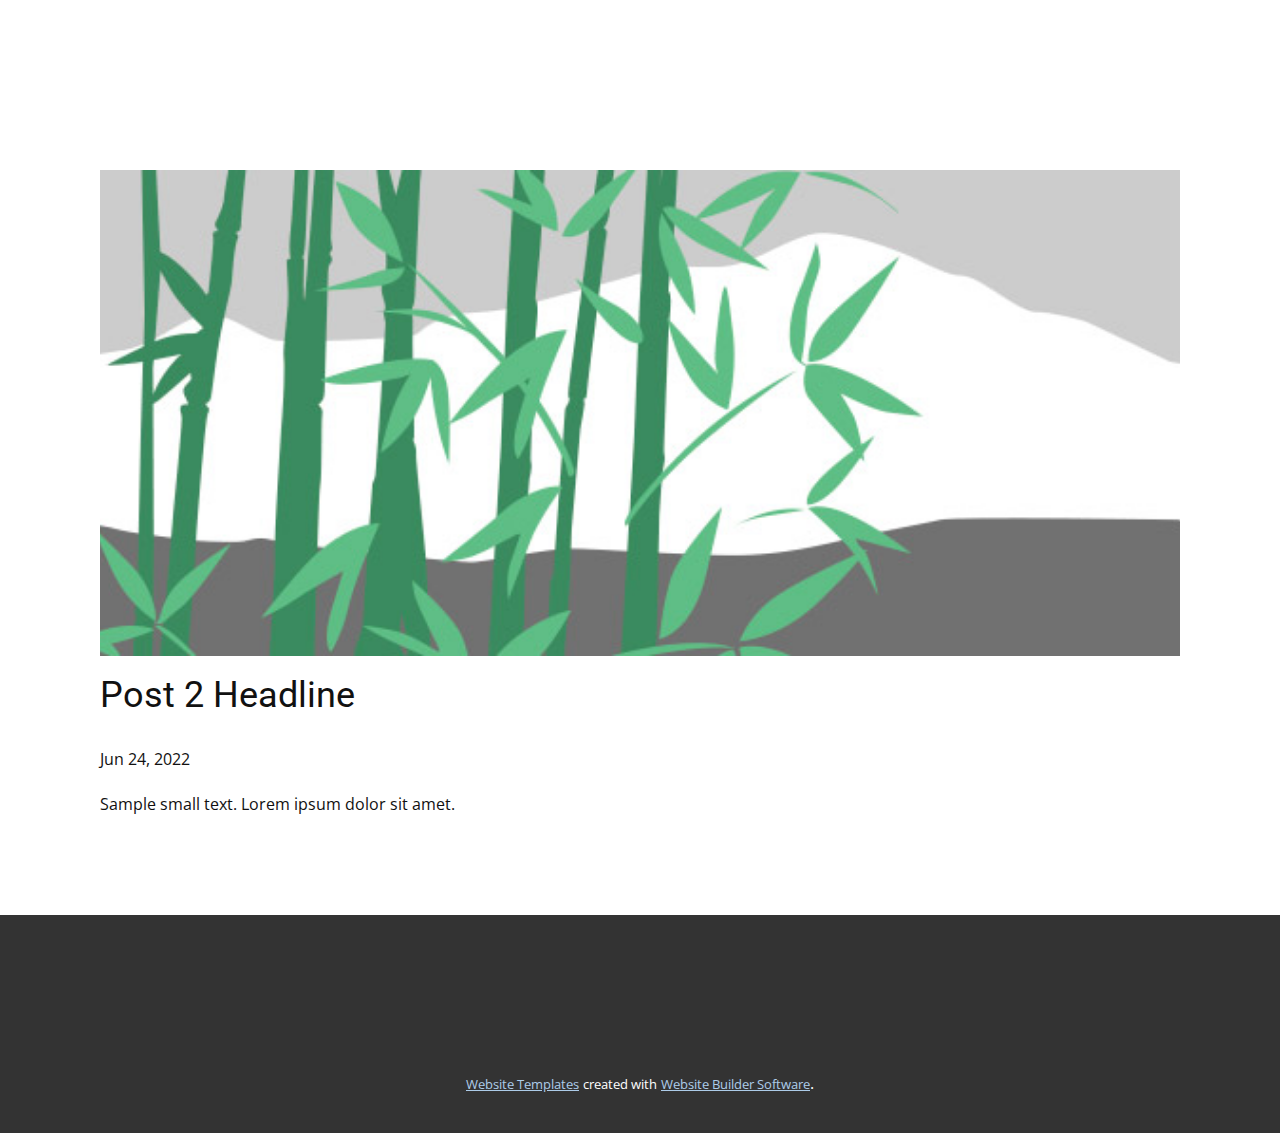
<file: blog/post-1.html>
<!doctype html>
<html style="font-size: 16px;" lang="en"><head>
    <meta name="viewport" content="width=device-width, initial-scale=1.0">
    <meta charset="utf-8">
    <meta name="keywords" content="Post 1 Headline">
    <meta name="description" content="">
    <title>Post 2 Headline</title>
    <link rel="stylesheet" href="../nicepage.css" media="screen">
<link rel="stylesheet" href="../Post-Template.css" media="screen">
    <script class="u-script" type="text/javascript" src="../jquery.js" defer=""></script>
    <script class="u-script" type="text/javascript" src="../nicepage.js" defer=""></script>
    <meta name="generator" content="Nicepage 4.13.4, nicepage.com">
    <link id="u-theme-google-font" rel="stylesheet" href="https://fonts.googleapis.com/css?family=Roboto:100,100i,300,300i,400,400i,500,500i,700,700i,900,900i|Open+Sans:300,300i,400,400i,500,500i,600,600i,700,700i,800,800i">
    
    
    <script type="application/ld+json">{
		"@context": "http://schema.org",
		"@type": "Organization",
		"name": ""
}</script>
    <meta name="theme-color" content="#478ac9">
  </head>
  <body class="u-body u-xl-mode"><header class="u-clearfix u-header u-header" id="sec-c884"><div class="u-clearfix u-sheet u-sheet-1"></div></header>
    <section class="u-align-center u-clearfix u-section-1" id="sec-e7cc">
      <div class="u-clearfix u-sheet u-valign-middle-md u-valign-middle-sm u-valign-middle-xs u-sheet-1"><!--post_details--><!--post_details_options_json--><!--{"source":""}--><!--/post_details_options_json--><!--blog_post-->
        <div class="u-container-style u-expanded-width u-post-details u-post-details-1">
          <div class="u-container-layout u-valign-middle u-container-layout-1"><!--blog_post_image-->
            <img alt="" class="u-blog-control u-expanded-width u-image u-image-default u-image-1" src="[data-uri]"><!--/blog_post_image--><!--blog_post_header-->
            <h2 class="u-blog-control u-text u-text-1">Post 2 Headline</h2><!--/blog_post_header--><!--blog_post_metadata-->
            <div class="u-blog-control u-metadata u-metadata-1"><!--blog_post_metadata_date-->
              <span class="u-meta-date u-meta-icon">Jun 24, 2022</span><!--/blog_post_metadata_date--><!--blog_post_metadata_category-->
              <!--/blog_post_metadata_category--><!--blog_post_metadata_comments-->
              <!--/blog_post_metadata_comments-->
            </div><!--/blog_post_metadata--><!--blog_post_content-->
            <div class="u-align-justify u-blog-control u-post-content u-text u-text-2 fr-view">
  Sample small text. Lorem ipsum dolor sit amet.
  </div><!--/blog_post_content-->
          </div>
        </div><!--/blog_post--><!--/post_details-->
      </div>
    </section>
    
    
    <footer class="u-align-center u-clearfix u-footer u-grey-80 u-footer" id="sec-799c"><div class="u-align-left-xs u-clearfix u-sheet u-sheet-1"></div></footer>
    <section class="u-backlink u-clearfix u-grey-80">
      <a class="u-link" href="https://nicepage.com/website-templates" target="_blank">
        <span>Website Templates</span>
      </a>
      <p class="u-text">
        <span>created with</span>
      </p>
      <a class="u-link" href="" target="_blank">
        <span>Website Builder Software</span>
      </a>. 
    </section>
  
</body></html>
</file>
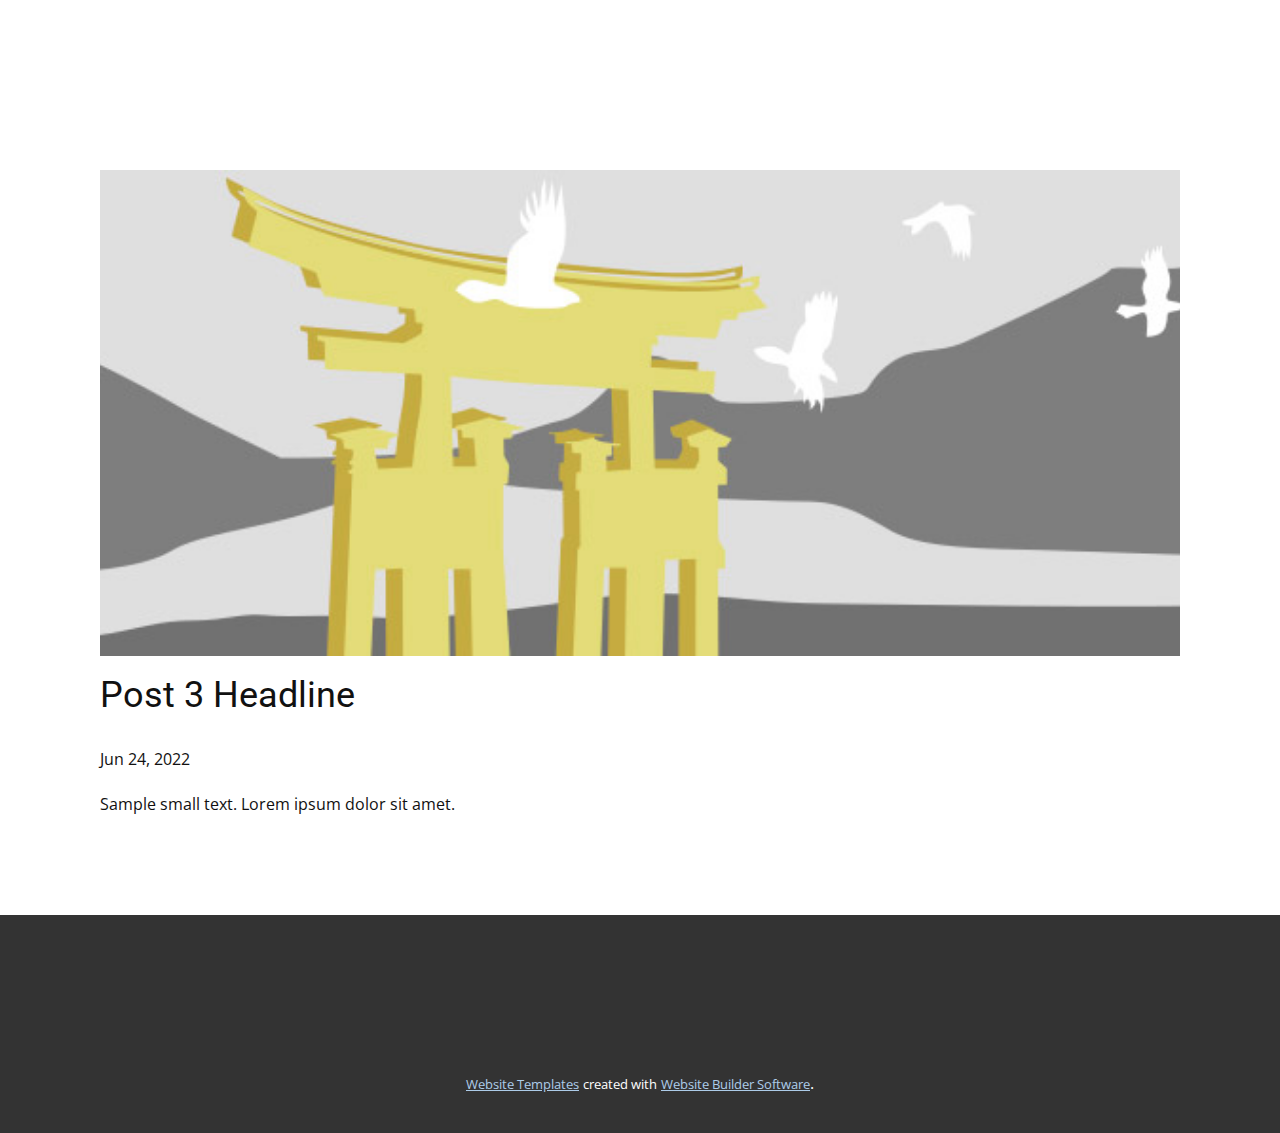
<file: blog/post-2.html>
<!doctype html>
<html style="font-size: 16px;" lang="en"><head>
    <meta name="viewport" content="width=device-width, initial-scale=1.0">
    <meta charset="utf-8">
    <meta name="keywords" content="Post 1 Headline">
    <meta name="description" content="">
    <title>Post 3 Headline</title>
    <link rel="stylesheet" href="../nicepage.css" media="screen">
<link rel="stylesheet" href="../Post-Template.css" media="screen">
    <script class="u-script" type="text/javascript" src="../jquery.js" defer=""></script>
    <script class="u-script" type="text/javascript" src="../nicepage.js" defer=""></script>
    <meta name="generator" content="Nicepage 4.13.4, nicepage.com">
    <link id="u-theme-google-font" rel="stylesheet" href="https://fonts.googleapis.com/css?family=Roboto:100,100i,300,300i,400,400i,500,500i,700,700i,900,900i|Open+Sans:300,300i,400,400i,500,500i,600,600i,700,700i,800,800i">
    
    
    <script type="application/ld+json">{
		"@context": "http://schema.org",
		"@type": "Organization",
		"name": ""
}</script>
    <meta name="theme-color" content="#478ac9">
  </head>
  <body class="u-body u-xl-mode"><header class="u-clearfix u-header u-header" id="sec-c884"><div class="u-clearfix u-sheet u-sheet-1"></div></header>
    <section class="u-align-center u-clearfix u-section-1" id="sec-e7cc">
      <div class="u-clearfix u-sheet u-valign-middle-md u-valign-middle-sm u-valign-middle-xs u-sheet-1"><!--post_details--><!--post_details_options_json--><!--{"source":""}--><!--/post_details_options_json--><!--blog_post-->
        <div class="u-container-style u-expanded-width u-post-details u-post-details-1">
          <div class="u-container-layout u-valign-middle u-container-layout-1"><!--blog_post_image-->
            <img alt="" class="u-blog-control u-expanded-width u-image u-image-default u-image-1" src="[data-uri]"><!--/blog_post_image--><!--blog_post_header-->
            <h2 class="u-blog-control u-text u-text-1">Post 3 Headline</h2><!--/blog_post_header--><!--blog_post_metadata-->
            <div class="u-blog-control u-metadata u-metadata-1"><!--blog_post_metadata_date-->
              <span class="u-meta-date u-meta-icon">Jun 24, 2022</span><!--/blog_post_metadata_date--><!--blog_post_metadata_category-->
              <!--/blog_post_metadata_category--><!--blog_post_metadata_comments-->
              <!--/blog_post_metadata_comments-->
            </div><!--/blog_post_metadata--><!--blog_post_content-->
            <div class="u-align-justify u-blog-control u-post-content u-text u-text-2 fr-view">
  Sample small text. Lorem ipsum dolor sit amet.
  </div><!--/blog_post_content-->
          </div>
        </div><!--/blog_post--><!--/post_details-->
      </div>
    </section>
    
    
    <footer class="u-align-center u-clearfix u-footer u-grey-80 u-footer" id="sec-799c"><div class="u-align-left-xs u-clearfix u-sheet u-sheet-1"></div></footer>
    <section class="u-backlink u-clearfix u-grey-80">
      <a class="u-link" href="https://nicepage.com/website-templates" target="_blank">
        <span>Website Templates</span>
      </a>
      <p class="u-text">
        <span>created with</span>
      </p>
      <a class="u-link" href="" target="_blank">
        <span>Website Builder Software</span>
      </a>. 
    </section>
  
</body></html>
</file>
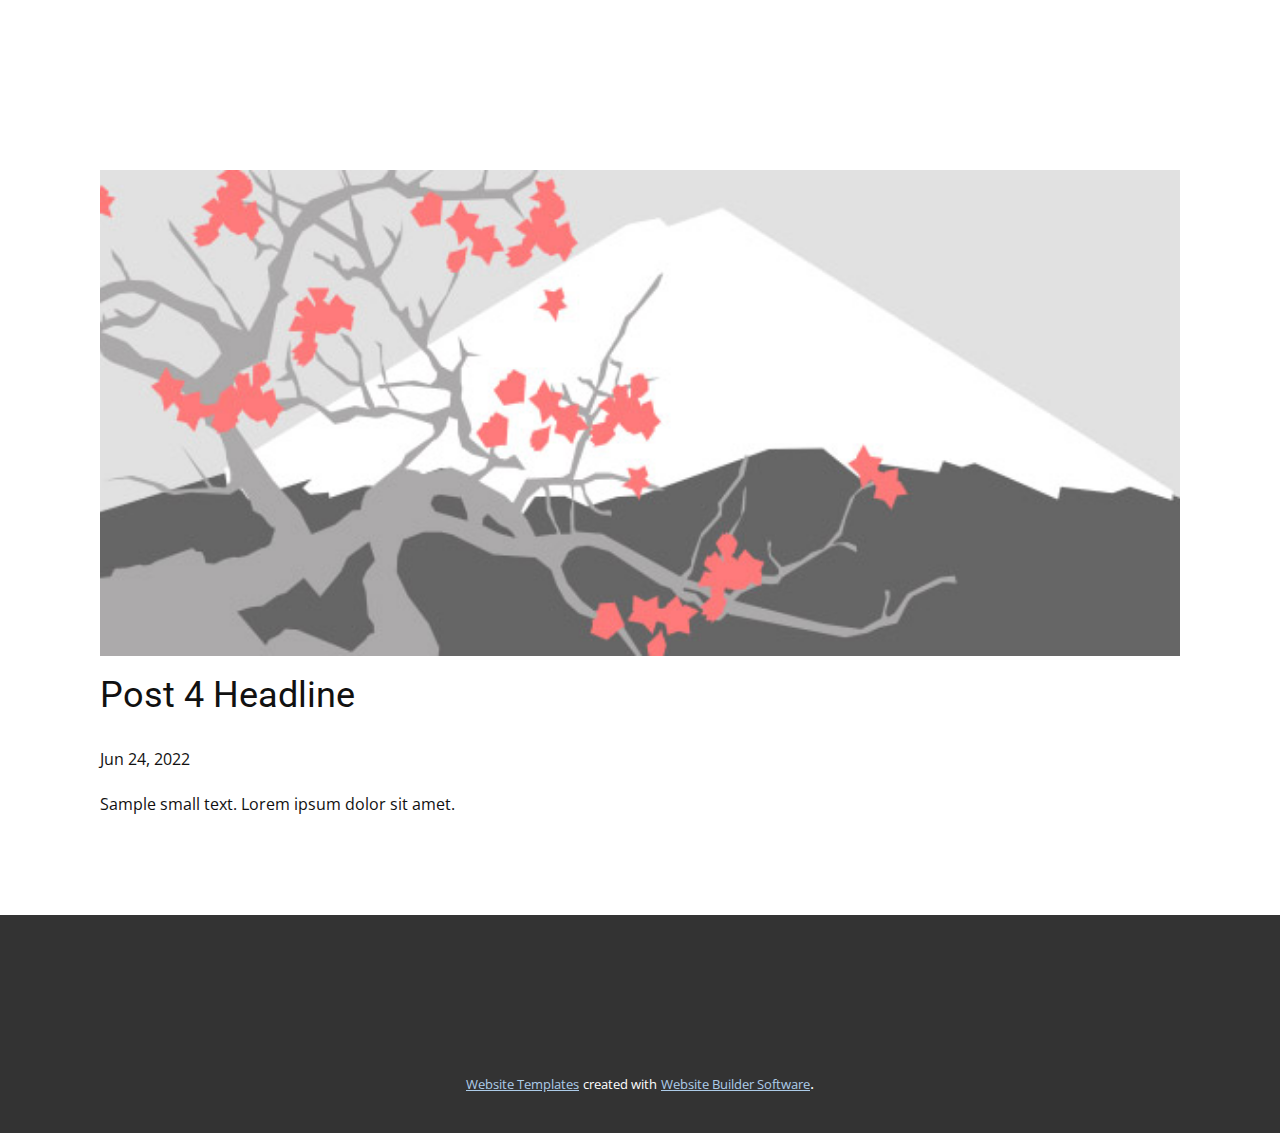
<file: blog/post-3.html>
<!doctype html>
<html style="font-size: 16px;" lang="en"><head>
    <meta name="viewport" content="width=device-width, initial-scale=1.0">
    <meta charset="utf-8">
    <meta name="keywords" content="Post 1 Headline">
    <meta name="description" content="">
    <title>Post 4 Headline</title>
    <link rel="stylesheet" href="../nicepage.css" media="screen">
<link rel="stylesheet" href="../Post-Template.css" media="screen">
    <script class="u-script" type="text/javascript" src="../jquery.js" defer=""></script>
    <script class="u-script" type="text/javascript" src="../nicepage.js" defer=""></script>
    <meta name="generator" content="Nicepage 4.13.4, nicepage.com">
    <link id="u-theme-google-font" rel="stylesheet" href="https://fonts.googleapis.com/css?family=Roboto:100,100i,300,300i,400,400i,500,500i,700,700i,900,900i|Open+Sans:300,300i,400,400i,500,500i,600,600i,700,700i,800,800i">
    
    
    <script type="application/ld+json">{
		"@context": "http://schema.org",
		"@type": "Organization",
		"name": ""
}</script>
    <meta name="theme-color" content="#478ac9">
  </head>
  <body class="u-body u-xl-mode"><header class="u-clearfix u-header u-header" id="sec-c884"><div class="u-clearfix u-sheet u-sheet-1"></div></header>
    <section class="u-align-center u-clearfix u-section-1" id="sec-e7cc">
      <div class="u-clearfix u-sheet u-valign-middle-md u-valign-middle-sm u-valign-middle-xs u-sheet-1"><!--post_details--><!--post_details_options_json--><!--{"source":""}--><!--/post_details_options_json--><!--blog_post-->
        <div class="u-container-style u-expanded-width u-post-details u-post-details-1">
          <div class="u-container-layout u-valign-middle u-container-layout-1"><!--blog_post_image-->
            <img alt="" class="u-blog-control u-expanded-width u-image u-image-default u-image-1" src="[data-uri]"><!--/blog_post_image--><!--blog_post_header-->
            <h2 class="u-blog-control u-text u-text-1">Post 4 Headline</h2><!--/blog_post_header--><!--blog_post_metadata-->
            <div class="u-blog-control u-metadata u-metadata-1"><!--blog_post_metadata_date-->
              <span class="u-meta-date u-meta-icon">Jun 24, 2022</span><!--/blog_post_metadata_date--><!--blog_post_metadata_category-->
              <!--/blog_post_metadata_category--><!--blog_post_metadata_comments-->
              <!--/blog_post_metadata_comments-->
            </div><!--/blog_post_metadata--><!--blog_post_content-->
            <div class="u-align-justify u-blog-control u-post-content u-text u-text-2 fr-view">
  Sample small text. Lorem ipsum dolor sit amet.
  </div><!--/blog_post_content-->
          </div>
        </div><!--/blog_post--><!--/post_details-->
      </div>
    </section>
    
    
    <footer class="u-align-center u-clearfix u-footer u-grey-80 u-footer" id="sec-799c"><div class="u-align-left-xs u-clearfix u-sheet u-sheet-1"></div></footer>
    <section class="u-backlink u-clearfix u-grey-80">
      <a class="u-link" href="https://nicepage.com/website-templates" target="_blank">
        <span>Website Templates</span>
      </a>
      <p class="u-text">
        <span>created with</span>
      </p>
      <a class="u-link" href="" target="_blank">
        <span>Website Builder Software</span>
      </a>. 
    </section>
  
</body></html>
</file>
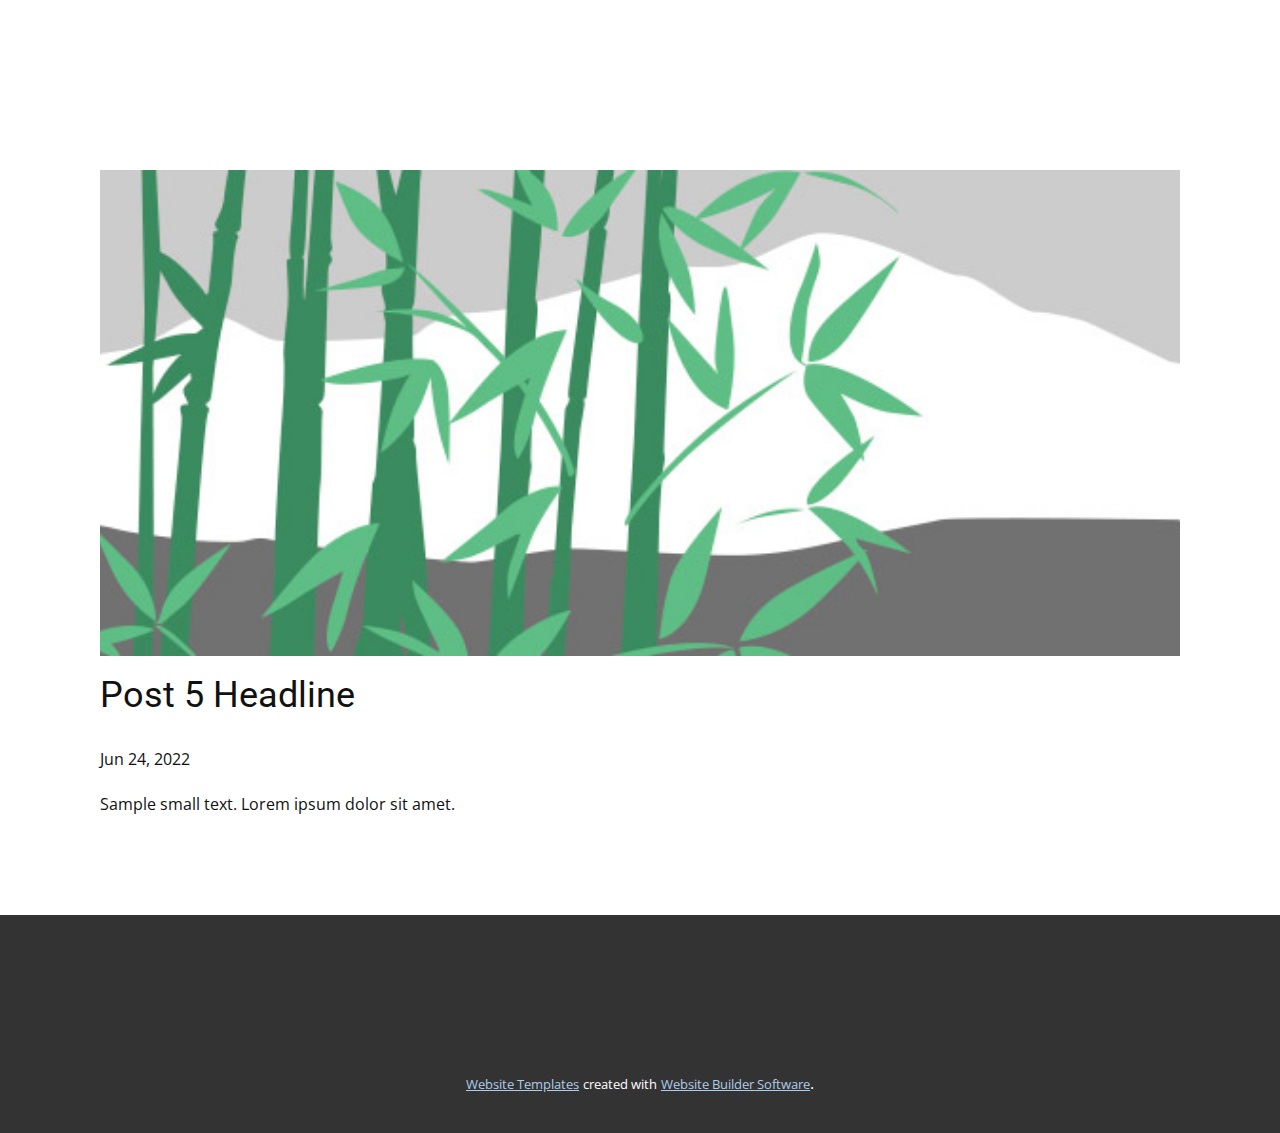
<file: blog/post-4.html>
<!doctype html>
<html style="font-size: 16px;" lang="en"><head>
    <meta name="viewport" content="width=device-width, initial-scale=1.0">
    <meta charset="utf-8">
    <meta name="keywords" content="Post 1 Headline">
    <meta name="description" content="">
    <title>Post 5 Headline</title>
    <link rel="stylesheet" href="../nicepage.css" media="screen">
<link rel="stylesheet" href="../Post-Template.css" media="screen">
    <script class="u-script" type="text/javascript" src="../jquery.js" defer=""></script>
    <script class="u-script" type="text/javascript" src="../nicepage.js" defer=""></script>
    <meta name="generator" content="Nicepage 4.13.4, nicepage.com">
    <link id="u-theme-google-font" rel="stylesheet" href="https://fonts.googleapis.com/css?family=Roboto:100,100i,300,300i,400,400i,500,500i,700,700i,900,900i|Open+Sans:300,300i,400,400i,500,500i,600,600i,700,700i,800,800i">
    
    
    <script type="application/ld+json">{
		"@context": "http://schema.org",
		"@type": "Organization",
		"name": ""
}</script>
    <meta name="theme-color" content="#478ac9">
  </head>
  <body class="u-body u-xl-mode"><header class="u-clearfix u-header u-header" id="sec-c884"><div class="u-clearfix u-sheet u-sheet-1"></div></header>
    <section class="u-align-center u-clearfix u-section-1" id="sec-e7cc">
      <div class="u-clearfix u-sheet u-valign-middle-md u-valign-middle-sm u-valign-middle-xs u-sheet-1"><!--post_details--><!--post_details_options_json--><!--{"source":""}--><!--/post_details_options_json--><!--blog_post-->
        <div class="u-container-style u-expanded-width u-post-details u-post-details-1">
          <div class="u-container-layout u-valign-middle u-container-layout-1"><!--blog_post_image-->
            <img alt="" class="u-blog-control u-expanded-width u-image u-image-default u-image-1" src="[data-uri]"><!--/blog_post_image--><!--blog_post_header-->
            <h2 class="u-blog-control u-text u-text-1">Post 5 Headline</h2><!--/blog_post_header--><!--blog_post_metadata-->
            <div class="u-blog-control u-metadata u-metadata-1"><!--blog_post_metadata_date-->
              <span class="u-meta-date u-meta-icon">Jun 24, 2022</span><!--/blog_post_metadata_date--><!--blog_post_metadata_category-->
              <!--/blog_post_metadata_category--><!--blog_post_metadata_comments-->
              <!--/blog_post_metadata_comments-->
            </div><!--/blog_post_metadata--><!--blog_post_content-->
            <div class="u-align-justify u-blog-control u-post-content u-text u-text-2 fr-view">
  Sample small text. Lorem ipsum dolor sit amet.
  </div><!--/blog_post_content-->
          </div>
        </div><!--/blog_post--><!--/post_details-->
      </div>
    </section>
    
    
    <footer class="u-align-center u-clearfix u-footer u-grey-80 u-footer" id="sec-799c"><div class="u-align-left-xs u-clearfix u-sheet u-sheet-1"></div></footer>
    <section class="u-backlink u-clearfix u-grey-80">
      <a class="u-link" href="https://nicepage.com/website-templates" target="_blank">
        <span>Website Templates</span>
      </a>
      <p class="u-text">
        <span>created with</span>
      </p>
      <a class="u-link" href="" target="_blank">
        <span>Website Builder Software</span>
      </a>. 
    </section>
  
</body></html>
</file>
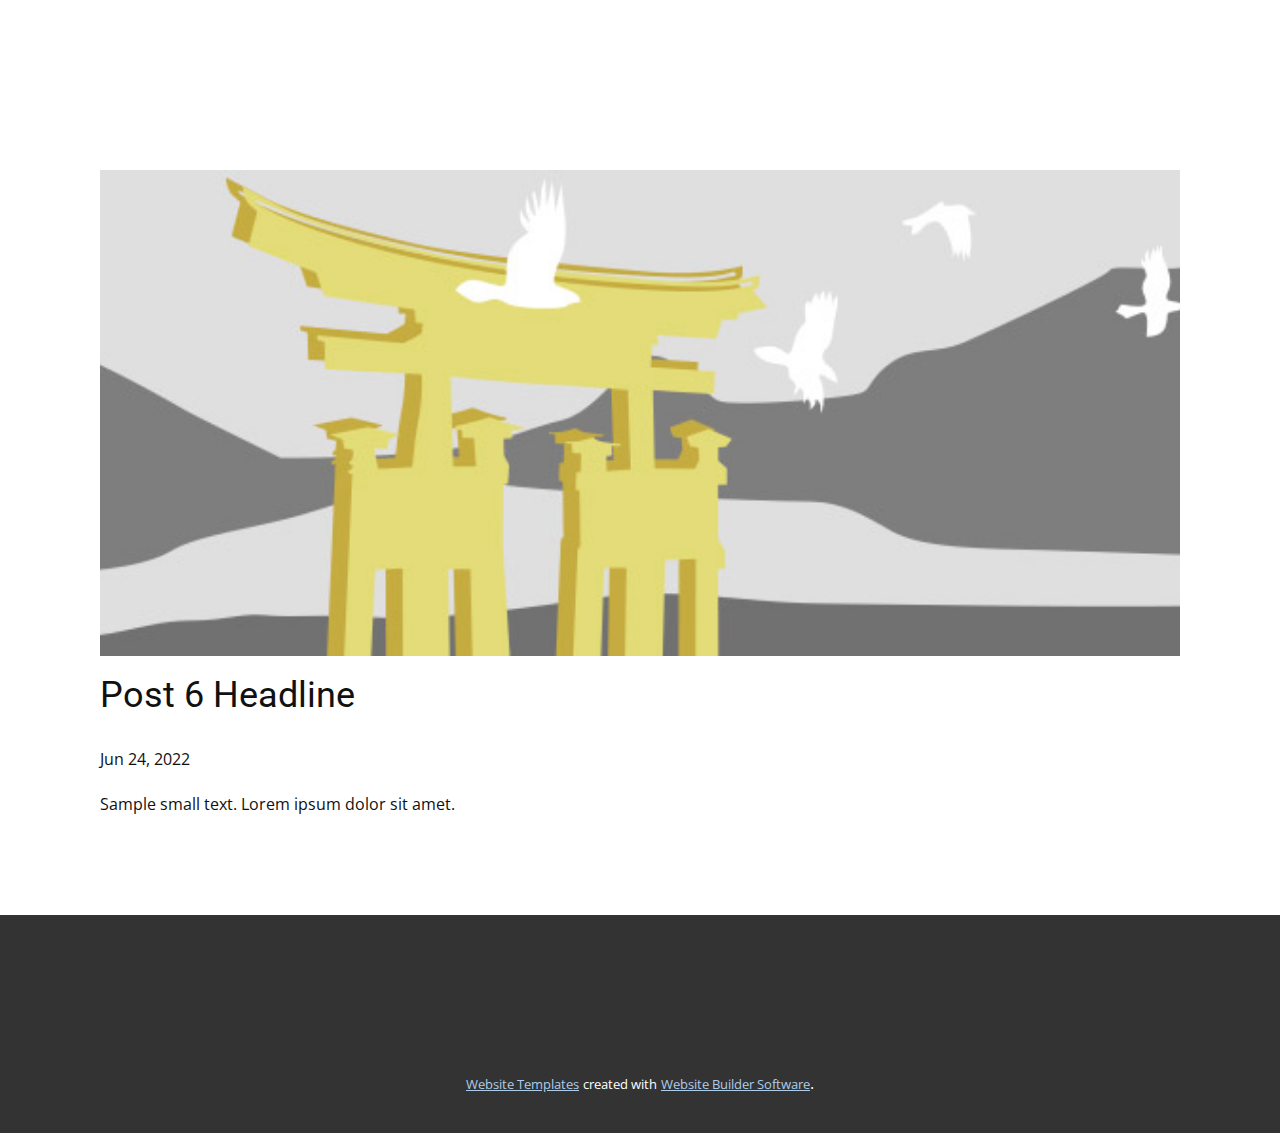
<file: blog/post-5.html>
<!doctype html>
<html style="font-size: 16px;" lang="en"><head>
    <meta name="viewport" content="width=device-width, initial-scale=1.0">
    <meta charset="utf-8">
    <meta name="keywords" content="Post 1 Headline">
    <meta name="description" content="">
    <title>Post 6 Headline</title>
    <link rel="stylesheet" href="../nicepage.css" media="screen">
<link rel="stylesheet" href="../Post-Template.css" media="screen">
    <script class="u-script" type="text/javascript" src="../jquery.js" defer=""></script>
    <script class="u-script" type="text/javascript" src="../nicepage.js" defer=""></script>
    <meta name="generator" content="Nicepage 4.13.4, nicepage.com">
    <link id="u-theme-google-font" rel="stylesheet" href="https://fonts.googleapis.com/css?family=Roboto:100,100i,300,300i,400,400i,500,500i,700,700i,900,900i|Open+Sans:300,300i,400,400i,500,500i,600,600i,700,700i,800,800i">
    
    
    <script type="application/ld+json">{
		"@context": "http://schema.org",
		"@type": "Organization",
		"name": ""
}</script>
    <meta name="theme-color" content="#478ac9">
  </head>
  <body class="u-body u-xl-mode"><header class="u-clearfix u-header u-header" id="sec-c884"><div class="u-clearfix u-sheet u-sheet-1"></div></header>
    <section class="u-align-center u-clearfix u-section-1" id="sec-e7cc">
      <div class="u-clearfix u-sheet u-valign-middle-md u-valign-middle-sm u-valign-middle-xs u-sheet-1"><!--post_details--><!--post_details_options_json--><!--{"source":""}--><!--/post_details_options_json--><!--blog_post-->
        <div class="u-container-style u-expanded-width u-post-details u-post-details-1">
          <div class="u-container-layout u-valign-middle u-container-layout-1"><!--blog_post_image-->
            <img alt="" class="u-blog-control u-expanded-width u-image u-image-default u-image-1" src="[data-uri]"><!--/blog_post_image--><!--blog_post_header-->
            <h2 class="u-blog-control u-text u-text-1">Post 6 Headline</h2><!--/blog_post_header--><!--blog_post_metadata-->
            <div class="u-blog-control u-metadata u-metadata-1"><!--blog_post_metadata_date-->
              <span class="u-meta-date u-meta-icon">Jun 24, 2022</span><!--/blog_post_metadata_date--><!--blog_post_metadata_category-->
              <!--/blog_post_metadata_category--><!--blog_post_metadata_comments-->
              <!--/blog_post_metadata_comments-->
            </div><!--/blog_post_metadata--><!--blog_post_content-->
            <div class="u-align-justify u-blog-control u-post-content u-text u-text-2 fr-view">
  Sample small text. Lorem ipsum dolor sit amet.
  </div><!--/blog_post_content-->
          </div>
        </div><!--/blog_post--><!--/post_details-->
      </div>
    </section>
    
    
    <footer class="u-align-center u-clearfix u-footer u-grey-80 u-footer" id="sec-799c"><div class="u-align-left-xs u-clearfix u-sheet u-sheet-1"></div></footer>
    <section class="u-backlink u-clearfix u-grey-80">
      <a class="u-link" href="https://nicepage.com/website-templates" target="_blank">
        <span>Website Templates</span>
      </a>
      <p class="u-text">
        <span>created with</span>
      </p>
      <a class="u-link" href="" target="_blank">
        <span>Website Builder Software</span>
      </a>. 
    </section>
  
</body></html>
</file>
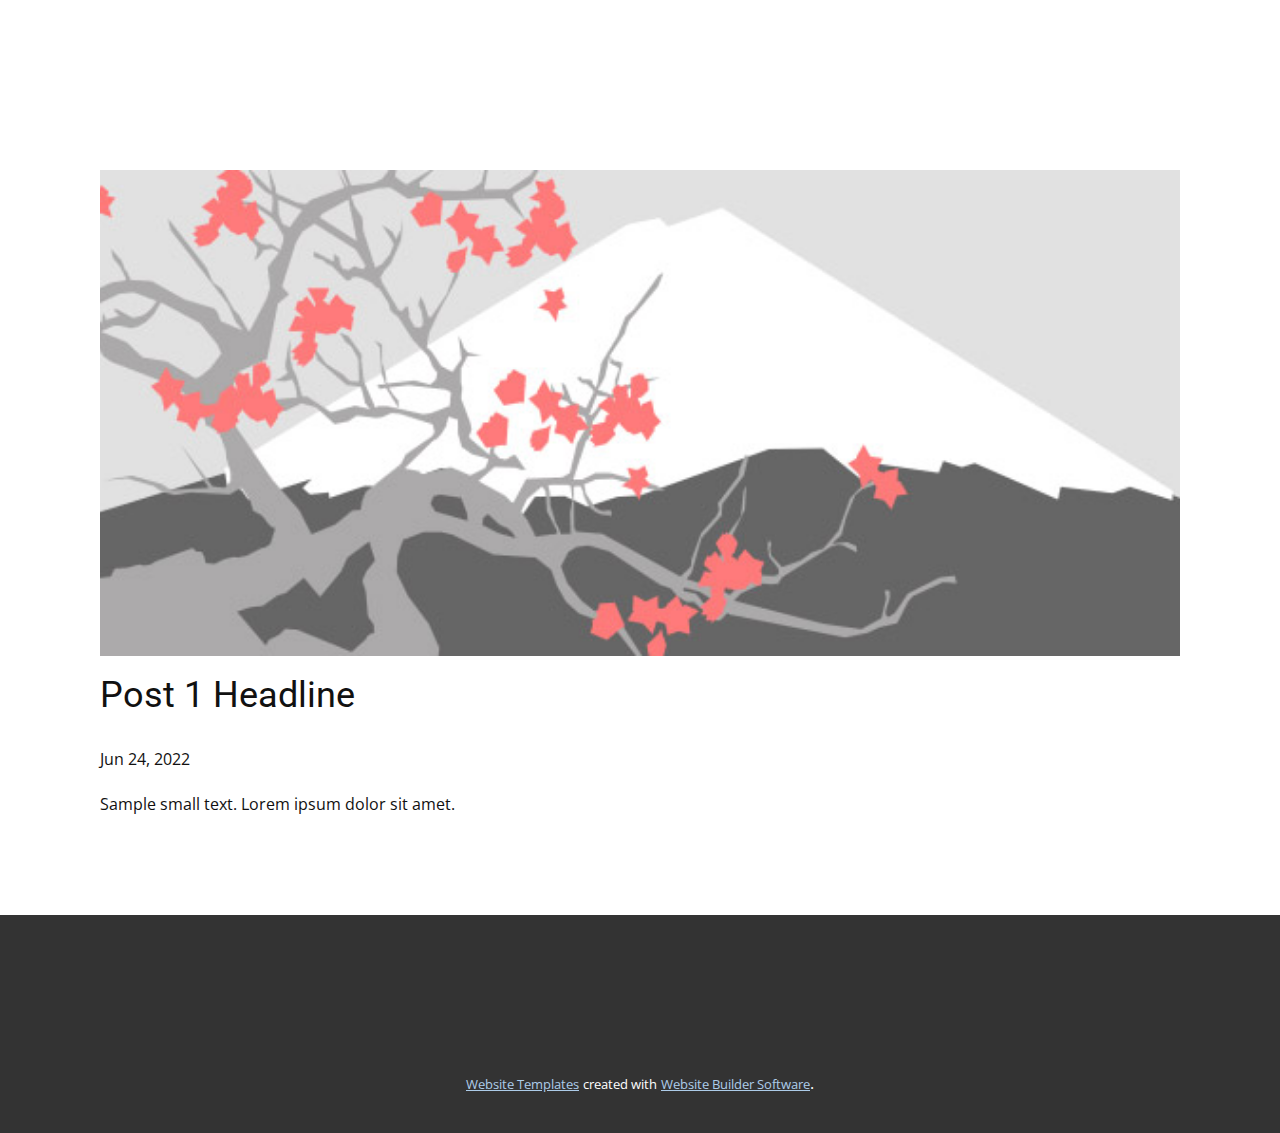
<file: blog/post.html>
<!doctype html>
<html style="font-size: 16px;" lang="en"><head>
    <meta name="viewport" content="width=device-width, initial-scale=1.0">
    <meta charset="utf-8">
    <meta name="keywords" content="Post 1 Headline">
    <meta name="description" content="">
    <title>Post 1 Headline</title>
    <link rel="stylesheet" href="../nicepage.css" media="screen">
<link rel="stylesheet" href="../Post-Template.css" media="screen">
    <script class="u-script" type="text/javascript" src="../jquery.js" defer=""></script>
    <script class="u-script" type="text/javascript" src="../nicepage.js" defer=""></script>
    <meta name="generator" content="Nicepage 4.13.4, nicepage.com">
    <link id="u-theme-google-font" rel="stylesheet" href="https://fonts.googleapis.com/css?family=Roboto:100,100i,300,300i,400,400i,500,500i,700,700i,900,900i|Open+Sans:300,300i,400,400i,500,500i,600,600i,700,700i,800,800i">
    
    
    <script type="application/ld+json">{
		"@context": "http://schema.org",
		"@type": "Organization",
		"name": ""
}</script>
    <meta name="theme-color" content="#478ac9">
  </head>
  <body class="u-body u-xl-mode"><header class="u-clearfix u-header u-header" id="sec-c884"><div class="u-clearfix u-sheet u-sheet-1"></div></header>
    <section class="u-align-center u-clearfix u-section-1" id="sec-e7cc">
      <div class="u-clearfix u-sheet u-valign-middle-md u-valign-middle-sm u-valign-middle-xs u-sheet-1"><!--post_details--><!--post_details_options_json--><!--{"source":""}--><!--/post_details_options_json--><!--blog_post-->
        <div class="u-container-style u-expanded-width u-post-details u-post-details-1">
          <div class="u-container-layout u-valign-middle u-container-layout-1"><!--blog_post_image-->
            <img alt="" class="u-blog-control u-expanded-width u-image u-image-default u-image-1" src="[data-uri]"><!--/blog_post_image--><!--blog_post_header-->
            <h2 class="u-blog-control u-text u-text-1">Post 1 Headline</h2><!--/blog_post_header--><!--blog_post_metadata-->
            <div class="u-blog-control u-metadata u-metadata-1"><!--blog_post_metadata_date-->
              <span class="u-meta-date u-meta-icon">Jun 24, 2022</span><!--/blog_post_metadata_date--><!--blog_post_metadata_category-->
              <!--/blog_post_metadata_category--><!--blog_post_metadata_comments-->
              <!--/blog_post_metadata_comments-->
            </div><!--/blog_post_metadata--><!--blog_post_content-->
            <div class="u-align-justify u-blog-control u-post-content u-text u-text-2 fr-view">
  Sample small text. Lorem ipsum dolor sit amet.
  </div><!--/blog_post_content-->
          </div>
        </div><!--/blog_post--><!--/post_details-->
      </div>
    </section>
    
    
    <footer class="u-align-center u-clearfix u-footer u-grey-80 u-footer" id="sec-799c"><div class="u-align-left-xs u-clearfix u-sheet u-sheet-1"></div></footer>
    <section class="u-backlink u-clearfix u-grey-80">
      <a class="u-link" href="https://nicepage.com/website-templates" target="_blank">
        <span>Website Templates</span>
      </a>
      <p class="u-text">
        <span>created with</span>
      </p>
      <a class="u-link" href="" target="_blank">
        <span>Website Builder Software</span>
      </a>. 
    </section>
  
</body></html>
</file>
